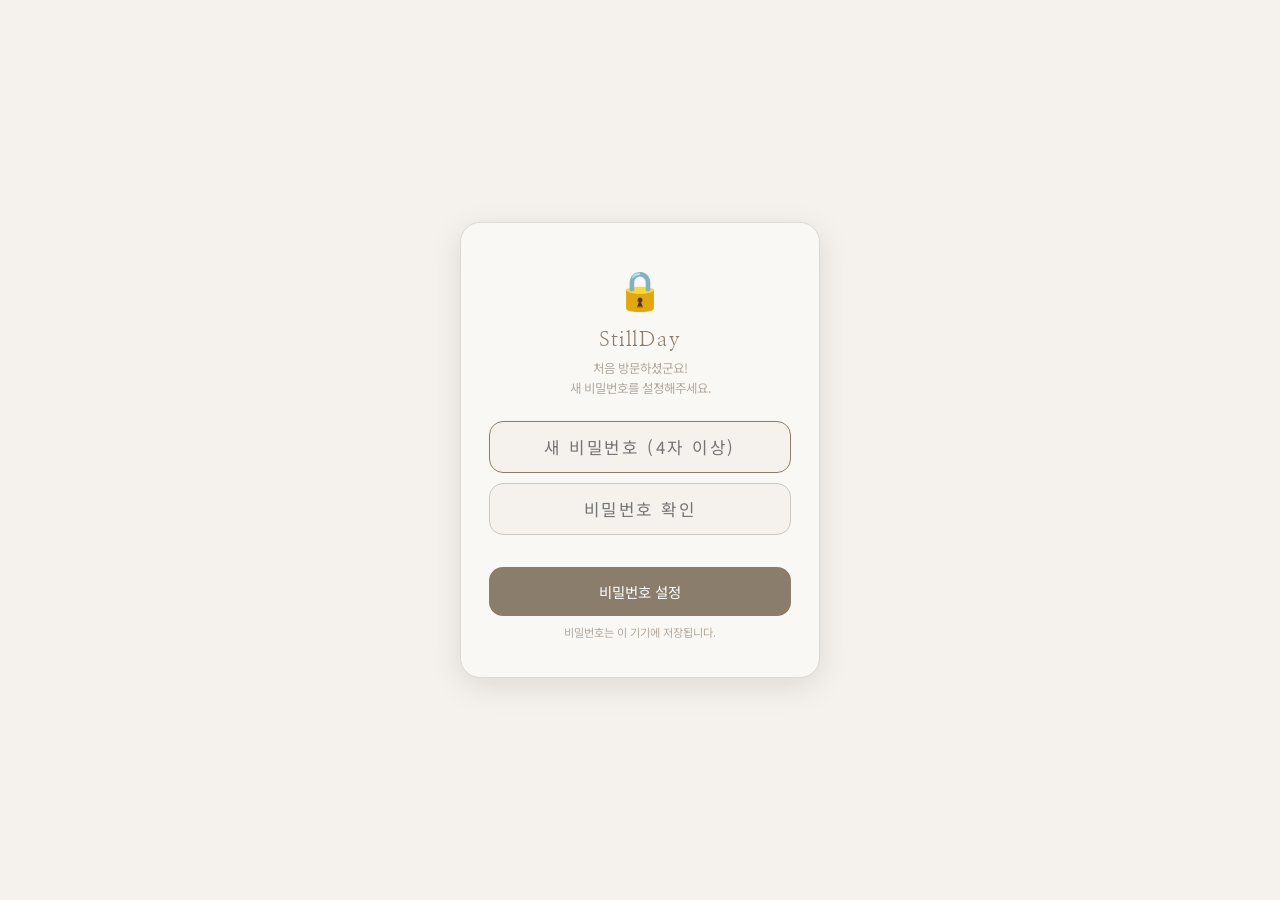
<file: diary-mobile.html>
<!DOCTYPE html>
<html lang="ko">
<head>
<meta charset="UTF-8">
<meta name="viewport" content="width=device-width, initial-scale=1.0, maximum-scale=1.0, user-scalable=no, viewport-fit=cover">
<meta name="mobile-web-app-capable" content="yes">
<meta name="apple-mobile-web-app-capable" content="yes">
<meta name="apple-mobile-web-app-status-bar-style" content="black-translucent">
<meta name="apple-mobile-web-app-title" content="StillDay">
<meta name="theme-color" content="#8b7d6b">
<meta name="msapplication-TileColor" content="#8b7d6b">
<title>StillDay</title>
<link rel="manifest" href="manifest.json">
<link rel="apple-touch-icon" href="icon.svg">
<link rel="icon" type="image/svg+xml" href="icon.svg">
<link href="https://fonts.googleapis.com/css2?family=Nanum+Myeongjo:wght@400;700&family=Noto+Sans+KR:wght@300;400;500&display=swap" rel="stylesheet">
<style>
:root{
  --bg:#f5f2ee;--bg2:#edeae4;
  --sf:#faf8f5;
  --bd:#ddd9d2;--bd2:#ccc8c0;
  --tx:#3a3530;--tx2:#7a736a;--tx3:#b0a89e;
  --ac:#8b7d6b;--ac2:#c4b5a5;
  --sh:rgba(100,90,80,.1);
  --blue:#8ab5c9;--red:#c98a8a;
  --nav-h:64px;
  --header-h:56px;
  --sat:env(safe-area-inset-top,0px);
  --sab:env(safe-area-inset-bottom,0px);
  --sal:env(safe-area-inset-left,0px);
  --sar:env(safe-area-inset-right,0px);
}
*{box-sizing:border-box;margin:0;padding:0;-webkit-tap-highlight-color:transparent;}
html{height:100%;height:-webkit-fill-available;}
body{
  font-family:'Noto Sans KR',sans-serif;background:var(--bg);color:var(--tx);
  display:flex;flex-direction:column;
  height:100%;height:-webkit-fill-available;
  overflow:hidden;
  /* 노치/홈바 영역 대응 */
  padding-top:var(--sat);
}

/* ══ HEADER ══ */
.header{
  height:var(--header-h);
  background:var(--sf);
  border-bottom:1px solid var(--bd);
  display:flex;align-items:center;justify-content:space-between;
  padding:0 18px;
  padding-left:calc(18px + var(--sal));
  padding-right:calc(18px + var(--sar));
  position:fixed;top:var(--sat);left:0;right:0;z-index:200;
  flex-shrink:0;
}
.header-title{font-family:'Nanum Myeongjo',serif;font-size:1.1rem;color:var(--ac);letter-spacing:.05em;}
.header-date{font-size:.75rem;color:var(--tx3);}
.header-save{background:var(--ac);color:#fff;border:none;border-radius:20px;padding:7px 16px;font-size:.76rem;font-family:inherit;cursor:pointer;}

/* ══ MAIN SCROLL AREA ══ */
.main{
  flex:1;
  overflow-y:auto;
  -webkit-overflow-scrolling:touch;
  padding-top:calc(var(--header-h) + var(--sat));
  padding-bottom:calc(var(--nav-h) + var(--sab) + 12px);
  padding-left:var(--sal);
  padding-right:var(--sar);
  overscroll-behavior:contain;
}
.view{display:none;}
.view.on{display:block;}

/* ══ BOTTOM NAV ══ */
.bottom-nav{
  position:fixed;bottom:0;left:0;right:0;
  height:calc(var(--nav-h) + var(--sab));
  background:var(--sf);
  border-top:1px solid var(--bd);
  display:flex;
  z-index:200;
  padding-bottom:var(--sab);
  padding-left:var(--sal);
  padding-right:var(--sar);
}
.bnav-item{
  flex:1;display:flex;flex-direction:column;align-items:center;justify-content:center;
  gap:3px;cursor:pointer;border:none;background:transparent;
  font-family:inherit;color:var(--tx3);font-size:.65rem;
  padding:8px 0;
  transition:color .15s;
  min-height:44px;
}
.bnav-item.on{color:var(--ac);}
.bnav-icon{font-size:1.4rem;line-height:1;}
.bnav-item.on .bnav-icon{transform:scale(1.12);}

/* ══ SHARED COMPONENTS ══ */
.page-header{
  padding:16px 16px 8px;
  display:flex;align-items:center;gap:10px;
}
.page-title{font-family:'Nanum Myeongjo',serif;font-size:1.2rem;color:var(--tx);letter-spacing:.03em;}
.card{background:var(--sf);border:1px solid var(--bd);border-radius:14px;padding:14px 16px;margin:0 12px 10px;}
.ct{font-size:.66rem;font-weight:500;color:var(--tx3);letter-spacing:.1em;text-transform:uppercase;margin-bottom:10px;display:flex;align-items:center;gap:4px;}
.addbtn{
  display:flex;align-items:center;gap:5px;
  background:none;border:1.5px dashed var(--bd2);border-radius:10px;
  padding:8px 14px;font-size:.75rem;color:var(--tx3);
  cursor:pointer;margin-top:8px;font-family:inherit;
  width:100%;justify-content:center;
  min-height:40px;
  transition:all .2s;
}
.addbtn:active{border-color:var(--ac2);color:var(--ac);}
.mnav-btn{
  background:none;border:1px solid var(--bd2);border-radius:10px;
  width:44px;height:44px;cursor:pointer;color:var(--tx2);font-size:1.15rem;
  display:flex;align-items:center;justify-content:center;
  flex-shrink:0;
  transition:all .15s;
  touch-action:manipulation;
}
.mnav-btn:active{background:var(--ac);color:#fff;border-color:var(--ac);}

/* RTE */
.rte{
  min-height:80px;outline:none;font-size:.85rem;
  font-family:inherit;line-height:1.9;color:var(--tx);
  word-break:break-word;cursor:text;white-space:pre-wrap;
}
.rte:empty::before{content:attr(data-ph);color:var(--tx3);pointer-events:none;font-size:.82rem;}

/* Toast */
.toast{
  position:fixed;bottom:calc(var(--nav-h) + var(--sab) + 16px);left:50%;transform:translateX(-50%) translateY(8px);
  background:var(--ac);color:#fff;padding:10px 22px;
  border-radius:20px;font-size:.78rem;opacity:0;
  transition:all .3s;pointer-events:none;z-index:9999;
  white-space:nowrap;
}
.toast.show{opacity:1;transform:translateX(-50%) translateY(0);}

/* ══════════════════════════
   MONTHLY
══════════════════════════ */
.month-nav{display:flex;align-items:center;justify-content:space-between;padding:12px 16px 4px;}
.month-label{font-family:'Nanum Myeongjo',serif;font-size:1.25rem;color:var(--tx);letter-spacing:.04em;}

/* Search */
.srch-row{display:flex;gap:8px;padding:0 16px 10px;}
.srch-inp{
  flex:1;padding:9px 14px;border-radius:22px;
  border:1px solid var(--bd2);background:var(--sf);
  font-size:.82rem;font-family:inherit;color:var(--tx);outline:none;
}
.srch-inp:focus{border-color:var(--ac);}
.srch-btn{
  padding:9px 16px;border-radius:22px;
  border:none;background:var(--ac);color:#fff;
  font-size:.78rem;font-family:inherit;cursor:pointer;
}

/* Calendar grid */
.cal{display:grid;grid-template-columns:repeat(7,1fr);gap:4px;padding:0 10px;}
.cdh{text-align:center;font-size:.68rem;font-weight:500;color:var(--tx3);padding:7px 0;}
.cdh:first-child{color:var(--red);}
.cdh:last-child{color:var(--blue);}
.cc{
  background:var(--sf);border:1px solid var(--bd);border-radius:10px;
  min-height:60px;padding:7px 4px 5px;
  position:relative;cursor:pointer;
  transition:all .15s;
  -webkit-user-select:none;user-select:none;
  /* 터치 영역 확보 */
  touch-action:manipulation;
}
.cc:active:not(.emp){background:var(--bg2);border-color:var(--ac2);transform:scale(.97);}
.cc.tod{border-color:var(--ac);background:#fdf9f5;}
.cc.emp{background:transparent;border-color:transparent;cursor:default;}
.cc.su .cnum{color:var(--red);}
.cc.sa .cnum{color:var(--blue);}
.cnum{font-size:.78rem;font-weight:500;color:var(--tx2);text-align:center;line-height:1;}
.cnum-t{
  background:var(--ac);color:#fff;
  width:22px;height:22px;border-radius:50%;
  display:inline-flex;align-items:center;justify-content:center;
  font-size:.7rem;margin:0 auto;
}
.cc-memo{
  font-size:.6rem;color:var(--tx3);line-height:1.3;
  margin-top:4px;overflow:hidden;
  display:-webkit-box;-webkit-line-clamp:2;-webkit-box-orient:vertical;
  word-break:break-all;
}
.look-badge{
  position:absolute;top:4px;right:4px;
  width:6px;height:6px;border-radius:50%;background:var(--ac2);
}
.has-entry::after{
  content:'';position:absolute;bottom:4px;left:50%;transform:translateX(-50%);
  width:4px;height:4px;border-radius:50%;background:var(--ac);
}

/* Weekly */
.weekly-section{padding:0 12px;margin-top:4px;}
.wsec-t{
  font-size:.72rem;color:var(--tx2);font-weight:500;letter-spacing:.04em;
  display:flex;align-items:center;gap:7px;margin-bottom:8px;padding:0 4px;
}
.wsec-t::after{content:'';flex:1;height:1px;background:var(--bd);}
.wcard{background:var(--sf);border:1px solid var(--bd);border-radius:12px;padding:12px;margin-bottom:8px;}
.wcard-t{font-size:.7rem;color:var(--tx3);margin-bottom:6px;letter-spacing:.04em;}
.stars{display:flex;gap:4px;margin-bottom:8px;}
.star{font-size:1.1rem;cursor:pointer;color:var(--bd2);transition:color .13s;user-select:none;}
.star.on{color:#d4a855;}
.wcard textarea{
  width:100%;background:transparent;border:none;outline:none;
  font-size:.8rem;font-family:inherit;color:var(--tx);
  resize:none;line-height:1.7;min-height:52px;
}

/* ══════════════════════════
   DAILY
══════════════════════════ */
.daily-nav{
  display:flex;align-items:center;gap:10px;
  padding:12px 16px 10px;
}
.ddate{
  flex:1;font-family:'Nanum Myeongjo',serif;font-size:1.05rem;
  color:var(--tx);text-align:center;cursor:pointer;
  padding:6px;border-radius:9px;border:1px solid transparent;
}
.ddate:active{border-color:var(--bd2);background:var(--bg2);}
.dpick{display:none;flex:1;font-family:inherit;font-size:.95rem;color:var(--tx);border:1px solid var(--bd2);border-radius:9px;padding:6px 10px;background:var(--sf);outline:none;}

/* Routine */
.rl{display:flex;flex-direction:column;gap:6px;}
.ri{display:flex;align-items:center;gap:10px;min-height:40px;}
.rchk{
  width:22px;height:22px;border-radius:6px;border:1.5px solid var(--bd2);
  cursor:pointer;flex-shrink:0;display:flex;align-items:center;justify-content:center;
  font-size:.75rem;color:#fff;transition:all .15s;
}
.rchk.on{background:var(--ac);border-color:var(--ac);}
.rinp{flex:1;border:none;background:transparent;outline:none;font-size:.85rem;font-family:inherit;color:var(--tx);min-height:1.4em;word-break:break-word;padding:4px 0;}
.rinp:empty::before{content:attr(data-ph);color:var(--tx3);pointer-events:none;}
.rinp.dn{text-decoration:line-through;color:var(--tx3);}

/* Timeline */
.tlw{display:flex;flex-direction:column;position:relative;}
.tlw::before{content:'';position:absolute;left:38px;top:0;bottom:0;width:1px;background:var(--bd);}
.tlr{display:flex;align-items:flex-start;min-height:36px;}
.tlt{width:38px;font-size:.65rem;color:var(--tx3);padding-top:8px;text-align:right;padding-right:8px;flex-shrink:0;}
.tldot{width:7px;height:7px;border-radius:50%;background:var(--bd2);flex-shrink:0;margin-top:10px;z-index:1;}
.tlinp{flex:1;padding:5px 9px;font-size:.82rem;font-family:inherit;border:none;background:transparent;outline:none;min-height:34px;line-height:1.6;color:var(--tx);word-break:break-word;}
.tlinp:empty::before{content:'...';color:var(--tx3);pointer-events:none;}

/* DoList */
.dol{display:flex;flex-direction:column;gap:6px;}
.doi{display:flex;align-items:center;gap:8px;min-height:38px;}
.dop{width:10px;height:10px;border-radius:50%;flex-shrink:0;cursor:pointer;}
.dop.h{background:var(--red);}.dop.m{background:#d4a855;}.dop.l{background:var(--blue);}
.dochk{
  width:22px;height:22px;border-radius:6px;border:1.5px solid var(--bd2);
  cursor:pointer;flex-shrink:0;display:flex;align-items:center;justify-content:center;
  font-size:.72rem;color:#fff;transition:all .15s;
}
.dochk.on{background:var(--ac);border-color:var(--ac);}
.doinp{flex:1;font-size:.85rem;border:none;background:transparent;outline:none;font-family:inherit;color:var(--tx);min-height:1.4em;word-break:break-word;padding:4px 0;}
.doinp:empty::before{content:attr(data-ph);color:var(--tx3);pointer-events:none;}
.doinp.dn{text-decoration:line-through;color:var(--tx3);}

/* Expense */
.exl{display:flex;flex-direction:column;gap:6px;}
.exi{display:flex;align-items:center;gap:8px;min-height:36px;}
.excat{
  font-size:.72rem;padding:5px 6px;border-radius:8px;
  background:var(--bg2);color:var(--tx2);border:1px solid var(--bd);
  outline:none;font-family:inherit;width:56px;
}
.exmemo{flex:1;font-size:.82rem;border:none;background:transparent;outline:none;font-family:inherit;color:var(--tx);padding:4px 0;min-height:1.3em;}
.exmemo::placeholder{color:var(--tx3);}
.examt{
  font-size:.82rem;border:none;background:transparent;outline:none;
  font-family:inherit;color:var(--tx);text-align:right;width:70px;padding:4px 0;
}
.examt::placeholder{color:var(--tx3);}
.extot{display:flex;justify-content:flex-end;padding-top:8px;border-top:1px solid var(--bd);font-size:.75rem;color:var(--tx2);margin-top:4px;}
.extot span{font-weight:500;color:var(--ac);margin-left:6px;}

/* ══════════════════════════
   DAILY LOOK
══════════════════════════ */
.look-grid{display:grid;grid-template-columns:1fr 1fr;gap:10px;padding:0 12px 12px;}
.look-card{background:var(--sf);border:1px solid var(--bd);border-radius:14px;overflow:hidden;position:relative;}
.look-card-img{width:100%;aspect-ratio:3/4;object-fit:cover;display:block;background:var(--bg2);}
.look-card-img-empty{width:100%;aspect-ratio:3/4;background:var(--bg2);display:flex;flex-direction:column;align-items:center;justify-content:center;color:var(--tx3);font-size:.7rem;gap:5px;}
.look-card-body{padding:8px 10px;}
.look-card-date{font-size:.68rem;color:var(--ac);font-weight:500;margin-bottom:2px;}
.look-temp{display:flex;gap:6px;margin-bottom:4px;}
.look-temp-low{font-size:.7rem;color:var(--blue);font-weight:500;}
.look-temp-high{font-size:.7rem;color:var(--red);font-weight:500;}
.look-card-memo{font-size:.7rem;color:var(--tx2);line-height:1.45;display:-webkit-box;-webkit-line-clamp:2;-webkit-box-orient:vertical;overflow:hidden;}
.look-card-del{
  position:absolute;top:6px;right:6px;
  width:26px;height:26px;border-radius:50%;
  background:rgba(255,255,255,.9);border:none;cursor:pointer;
  font-size:.8rem;color:var(--tx2);
  display:flex;align-items:center;justify-content:center;
}
.look-add-fab{
  position:fixed;bottom:calc(var(--nav-h) + var(--sab) + 16px);right:calc(18px + var(--sar));
  width:56px;height:56px;border-radius:50%;
  background:var(--ac);color:#fff;border:none;
  font-size:1.5rem;cursor:pointer;
  box-shadow:0 4px 16px rgba(139,125,107,.4);
  display:none;align-items:center;justify-content:center;
  z-index:150;
  transition:transform .15s;
  touch-action:manipulation;
}
.look-add-fab:active{transform:scale(.92);}

/* ══════════════════════════
   SCRIPT
══════════════════════════ */
.sc-folder-bar{
  display:flex;gap:8px;padding:0 12px 10px;
  overflow-x:auto;-webkit-overflow-scrolling:touch;
  scrollbar-width:none;
}
.sc-folder-bar::-webkit-scrollbar{display:none;}
.sc-fchip{
  flex-shrink:0;padding:8px 16px;border-radius:20px;
  border:1px solid var(--bd2);background:transparent;
  color:var(--tx2);font-size:.78rem;font-family:inherit;cursor:pointer;
  white-space:nowrap;
  transition:all .15s;
}
.sc-fchip.on{background:var(--ac);color:#fff;border-color:var(--ac);}
.sc-fchip-add{
  flex-shrink:0;padding:8px 14px;border-radius:20px;
  border:1.5px dashed var(--bd2);background:transparent;
  color:var(--tx3);font-size:.78rem;font-family:inherit;cursor:pointer;
}
.sc-add-folder-row{display:flex;gap:8px;padding:0 12px 10px;}
.sc-add-folder-inp{
  flex:1;padding:9px 14px;border:1px solid var(--bd2);border-radius:22px;
  background:var(--sf);font-size:.8rem;font-family:inherit;color:var(--tx);outline:none;
}
.sc-add-folder-inp:focus{border-color:var(--ac);}
.sc-add-folder-btn{
  padding:9px 16px;border-radius:22px;background:var(--ac);color:#fff;
  border:none;font-size:.78rem;font-family:inherit;cursor:pointer;
}
.sc-entry-list{padding:0 12px;}
.sc-entry{background:var(--sf);border:1px solid var(--bd);border-radius:14px;margin-bottom:10px;overflow:hidden;}
.sc-entry-head{display:flex;align-items:center;gap:8px;padding:12px 14px;cursor:pointer;}
.sc-entry-head.collapsed{border-bottom:none;}
.sc-source-badge{font-size:.65rem;padding:3px 10px;border-radius:10px;background:var(--bg2);color:var(--tx2);flex-shrink:0;border:1px solid var(--bd);}
.sc-entry-date{font-size:.66rem;color:var(--tx3);}
.sc-entry-title-inp{flex:1;border:none;background:transparent;outline:none;font-size:.85rem;font-family:'Nanum Myeongjo',serif;color:var(--tx);font-weight:700;min-width:0;}
.sc-entry-title-inp::placeholder{color:var(--tx3);}
.sc-collapse-btn{background:none;border:none;cursor:pointer;color:var(--tx3);font-size:.8rem;padding:0 4px;transition:transform .2s;flex-shrink:0;}
.sc-collapse-btn.open{transform:rotate(180deg);}
.sc-entry-del{background:none;border:none;cursor:pointer;color:var(--tx3);font-size:.85rem;padding:0 4px;flex-shrink:0;}
.sc-entry-body{padding:14px;border-top:1px solid var(--bd);}
.sc-entry-body.hidden{display:none;}
.sc-quote-label{font-size:.65rem;color:var(--tx3);letter-spacing:.06em;margin-bottom:6px;display:flex;align-items:center;justify-content:space-between;}
.sc-import-btn{padding:4px 12px;border-radius:8px;border:1px solid var(--bd2);background:transparent;color:var(--tx2);font-size:.68rem;font-family:inherit;cursor:pointer;}
.sc-quote{width:100%;min-height:80px;padding:10px 12px;background:var(--bg2);border:1px solid var(--bd);border-left:3px solid var(--ac2);border-radius:0 9px 9px 0;font-size:.82rem;font-family:inherit;color:var(--tx2);line-height:1.75;resize:none;outline:none;font-style:italic;}
.sc-quote::placeholder{color:var(--tx3);}
.sc-memo-label{font-size:.65rem;color:var(--tx3);letter-spacing:.06em;margin:10px 0 6px;}
.sc-memo{min-height:60px;outline:none;font-size:.83rem;font-family:inherit;line-height:1.8;color:var(--tx);word-break:break-word;cursor:text;white-space:pre-wrap;}
.sc-memo:empty::before{content:attr(data-ph);color:var(--tx3);pointer-events:none;}
.sc-empty{color:var(--tx3);font-size:.82rem;text-align:center;padding:36px 0;line-height:2;}
.sc-add-entry-btn{
  display:block;width:calc(100% - 24px);margin:0 12px 10px;
  padding:12px;border-radius:12px;
  background:var(--ac);color:#fff;border:none;
  font-size:.82rem;font-family:inherit;cursor:pointer;
}

/* ══════════════════════════
   MODALS
══════════════════════════ */
.modal-bg{
  position:fixed;inset:0;background:rgba(58,53,48,.45);
  z-index:600;display:none;align-items:flex-end;justify-content:center;
}
.modal-bg.show{display:flex;}
.modal{
  background:var(--sf);border-radius:20px 20px 0 0;
  padding:20px 20px 32px;width:100%;
  max-height:90vh;overflow-y:auto;
  -webkit-overflow-scrolling:touch;
  box-shadow:0 -4px 24px rgba(0,0,0,.15);
}
.modal-handle{width:40px;height:4px;background:var(--bd2);border-radius:2px;margin:0 auto 16px;}
.modal-title{font-family:'Nanum Myeongjo',serif;font-size:1.05rem;color:var(--ac);margin-bottom:14px;}
.modal-row{margin-bottom:12px;}
.modal-lbl{font-size:.72rem;color:var(--tx3);margin-bottom:5px;letter-spacing:.04em;}
.modal-inp{width:100%;padding:10px 14px;border:1px solid var(--bd2);border-radius:11px;background:var(--bg);font-size:.85rem;font-family:inherit;color:var(--tx);outline:none;}
.modal-inp:focus{border-color:var(--ac);}
.modal-row-2{display:grid;grid-template-columns:1fr 1fr;gap:10px;margin-bottom:12px;}
.modal-upload{
  width:100%;padding:12px;border:1.5px dashed var(--bd2);border-radius:11px;
  background:transparent;cursor:pointer;text-align:center;
  color:var(--tx3);font-size:.8rem;
  display:flex;align-items:center;justify-content:center;gap:6px;
}
.modal-preview{width:100%;max-height:200px;object-fit:contain;border-radius:11px;margin-top:8px;display:none;}
.modal-btns{display:flex;gap:8px;margin-top:16px;}
.modal-cancel{flex:1;padding:12px;border-radius:12px;border:1px solid var(--bd2);background:transparent;color:var(--tx2);font-size:.82rem;font-family:inherit;cursor:pointer;}
.modal-save{flex:2;padding:12px;border-radius:12px;background:var(--ac);color:#fff;border:none;font-size:.82rem;font-family:inherit;cursor:pointer;}

/* weather */
.weather-fetch-btn{
  width:100%;padding:10px;border-radius:10px;
  border:1px solid var(--ac2);background:var(--bg2);color:var(--ac);
  font-size:.78rem;font-family:inherit;cursor:pointer;margin-top:6px;
}
.weather-fetch-btn:disabled{opacity:.5;}
.weather-status{font-size:.74rem;border-radius:9px;padding:0;max-height:0;overflow:hidden;transition:max-height .3s,padding .3s;color:var(--tx2);}
.weather-status.show{max-height:60px;padding:8px 12px;background:var(--bg2);border:1px solid var(--bd);margin-top:8px;border-radius:9px;}
.weather-status.err{color:#c94040;background:#fdf0f0;border-color:#f5c6c6;}
.weather-status.ok{color:#2d8a5e;background:#f0faf5;border-color:#b2dfc9;}

/* Search modal */
.srch-modal-bg{position:fixed;inset:0;background:rgba(58,53,48,.35);z-index:500;display:none;align-items:flex-end;}
.srch-modal-bg.show{display:flex;}
.srch-modal{background:var(--sf);border-radius:20px 20px 0 0;width:100%;max-height:85vh;overflow-y:auto;padding:20px 16px 32px;}
.srch-modal-title{font-family:'Nanum Myeongjo',serif;font-size:1rem;color:var(--ac);margin-bottom:12px;display:flex;justify-content:space-between;align-items:center;}
.srch-close{background:none;border:none;font-size:1.2rem;cursor:pointer;color:var(--tx3);padding:4px;}
.srch-result-item{border:1px solid var(--bd);border-radius:11px;padding:12px;margin-bottom:8px;cursor:pointer;}
.srch-result-item:active{border-color:var(--ac2);background:var(--bg2);}
.srch-result-date{font-size:.72rem;color:var(--ac);margin-bottom:3px;font-weight:500;}
.srch-result-type{font-size:.64rem;color:var(--tx3);background:var(--bg2);border-radius:8px;padding:2px 8px;display:inline-block;margin-bottom:4px;}
.srch-result-preview{font-size:.78rem;color:var(--tx2);line-height:1.5;}
.srch-result-preview em{color:var(--ac);font-style:normal;font-weight:500;}
.srch-no-result{text-align:center;color:var(--tx3);font-size:.84rem;padding:28px 0;}

/* Import modal */
.import-modal-bg{position:fixed;inset:0;background:rgba(58,53,48,.4);z-index:700;display:none;align-items:flex-end;}
.import-modal-bg.show{display:flex;}
.import-modal{background:var(--sf);border-radius:20px 20px 0 0;padding:20px 16px 32px;width:100%;max-height:85vh;overflow-y:auto;}
.import-modal-title{font-family:'Nanum Myeongjo',serif;font-size:1rem;color:var(--ac);margin-bottom:12px;}
.import-tabs{display:flex;gap:6px;margin-bottom:12px;}
.import-tab{flex:1;padding:9px;border-radius:14px;border:1px solid var(--bd2);background:transparent;color:var(--tx2);font-size:.78rem;font-family:inherit;cursor:pointer;}
.import-tab.on{background:var(--ac);color:#fff;border-color:var(--ac);}
.import-url-inp{width:100%;padding:10px 14px;border:1px solid var(--bd2);border-radius:11px;background:var(--bg);font-size:.82rem;font-family:inherit;color:var(--tx);outline:none;margin-bottom:8px;}
.import-text-area{width:100%;min-height:120px;padding:10px 12px;border:1px solid var(--bd2);border-radius:11px;background:var(--bg);font-size:.82rem;font-family:inherit;color:var(--tx);outline:none;resize:none;line-height:1.7;}
.import-hint{font-size:.7rem;color:var(--tx3);margin-bottom:10px;line-height:1.55;}
.import-btns{display:flex;gap:8px;margin-top:12px;}
.import-cancel{flex:1;padding:12px;border-radius:12px;border:1px solid var(--bd2);background:transparent;color:var(--tx2);font-size:.8rem;font-family:inherit;cursor:pointer;}
.import-confirm{flex:2;padding:12px;border-radius:12px;background:var(--ac);color:#fff;border:none;font-size:.8rem;font-family:inherit;cursor:pointer;}

/* Add folder modal */
.folder-modal-bg{position:fixed;inset:0;background:rgba(58,53,48,.4);z-index:650;display:none;align-items:flex-end;}
.folder-modal-bg.show{display:flex;}
.folder-modal{background:var(--sf);border-radius:20px 20px 0 0;padding:20px 16px 32px;width:100%;}
.folder-modal-title{font-family:'Nanum Myeongjo',serif;font-size:1rem;color:var(--ac);margin-bottom:14px;}
.folder-inp{width:100%;padding:12px 16px;border:1px solid var(--bd2);border-radius:12px;background:var(--bg);font-size:.9rem;font-family:inherit;color:var(--tx);outline:none;margin-bottom:10px;}
.folder-inp:focus{border-color:var(--ac);}
.folder-btns{display:flex;gap:8px;}
.folder-cancel{flex:1;padding:12px;border-radius:12px;border:1px solid var(--bd2);background:transparent;color:var(--tx2);font-size:.82rem;font-family:inherit;cursor:pointer;}
.folder-ok{flex:2;padding:12px;border-radius:12px;background:var(--ac);color:#fff;border:none;font-size:.82rem;font-family:inherit;cursor:pointer;}

select{font-family:inherit;}

/* ══ LOCK SCREEN ══ */
#lockScreen{position:fixed;inset:0;background:var(--bg);z-index:9999;display:flex;align-items:center;justify-content:center;padding:20px;}
.lock-box{background:var(--sf);border:1px solid var(--bd);border-radius:20px;padding:36px 28px;width:100%;max-width:360px;text-align:center;box-shadow:0 8px 32px rgba(0,0,0,.1);}
.lock-icon{font-size:2.4rem;margin-bottom:12px;}
.lock-title{font-family:'Nanum Myeongjo',serif;font-size:1.3rem;color:var(--ac);margin-bottom:6px;letter-spacing:.04em;}
.lock-sub{font-size:.78rem;color:var(--tx3);margin-bottom:22px;line-height:1.6;white-space:pre-line;}
.lock-inp{width:100%;padding:13px 16px;border:1px solid var(--bd2);border-radius:14px;background:var(--bg);font-size:1.05rem;font-family:inherit;color:var(--tx);outline:none;text-align:center;letter-spacing:.15em;margin-bottom:10px;transition:border-color .2s;}
.lock-inp:focus{border-color:var(--ac);}
.lock-btn{width:100%;padding:14px;border-radius:14px;background:var(--ac);color:#fff;border:none;font-size:.9rem;font-family:inherit;cursor:pointer;margin-bottom:8px;}
.lock-err{font-size:.76rem;color:var(--red);min-height:1.3em;margin-bottom:6px;}
.lock-hint{font-size:.7rem;color:var(--tx3);line-height:1.5;}

/* ══ MONTHLY SCHEDULE ══ */
.sched-wrap{margin-top:16px;padding:0 12px 8px;}
.sched-list{display:flex;flex-direction:column;gap:6px;margin-bottom:8px;}
.sched-item{display:flex;align-items:center;gap:8px;background:var(--sf);border:1px solid var(--bd);border-radius:12px;padding:10px 12px;}
.sched-date-sel{border:1px solid var(--bd2);border-radius:9px;background:var(--bg2);font-size:.76rem;font-family:inherit;color:var(--tx);padding:5px 7px;outline:none;flex-shrink:0;}
.sched-time-inp{border:1px solid var(--bd2);border-radius:9px;background:transparent;font-size:.76rem;font-family:inherit;color:var(--tx);padding:5px 6px;outline:none;width:92px;flex-shrink:0;text-align:center;}
.sched-time-inp::placeholder{color:var(--tx3);}
.sched-text-inp{flex:1;border:none;background:transparent;outline:none;font-size:.82rem;font-family:inherit;color:var(--tx);}
.sched-text-inp::placeholder{color:var(--tx3);}
.sched-del{background:none;border:none;cursor:pointer;color:var(--tx3);font-size:.9rem;padding:0 4px;flex-shrink:0;}
</style>
</head>
<body>

<!-- LOCK SCREEN -->
<div id="lockScreen">
  <div class="lock-box">
    <div class="lock-icon">🔒</div>
    <div class="lock-title">StillDay</div>
    <div class="lock-sub" id="lockSub">비밀번호를 입력하세요</div>
    <input class="lock-inp" type="password" id="lockInp" placeholder="비밀번호" onkeydown="if(event.key==='Enter')lockSubmit()">
    <input class="lock-inp" type="password" id="lockInp2" placeholder="비밀번호 확인" style="display:none" onkeydown="if(event.key==='Enter')lockSubmit()">
    <div class="lock-err" id="lockErr"></div>
    <button class="lock-btn" id="lockBtn" onclick="lockSubmit()">입력</button>
    <div class="lock-hint" id="lockHint"></div>
  </div>
</div>

<!-- HEADER -->
<header class="header">
  <div class="header-title">✦ StillDay</div>
  <div class="header-date" id="headerDate"></div>
  <div style="display:flex;gap:6px;">
    <button class="header-save" style="background:transparent;border:1px solid var(--bd2);color:var(--tx2);padding:6px 10px;" onclick="lockApp()" title="잠금">🔒</button>
    <button class="header-save" onclick="saveAll()">저장</button>
  </div>
</header>

<!-- MAIN -->
<div class="main" id="mainEl">

<!-- ══ MONTHLY ══ -->
<div id="v-monthly" class="view on">
  <div class="month-nav">
    <button class="mnav-btn" onclick="chMonth(-1)">&#8249;</button>
    <div class="month-label" id="mtitle"></div>
    <button class="mnav-btn" onclick="chMonth(1)">&#8250;</button>
  </div>
  <div class="srch-row">
    <input class="srch-inp" id="srchInp" placeholder="검색 (날씨 숫자 또는 단어)" onkeydown="if(event.key==='Enter')doSearch()">
    <button class="srch-btn" onclick="doSearch()">검색</button>
  </div>
  <div class="cal" id="calEl"></div>
  <div class="weekly-section">
    <div class="wsec-t">주간 평가</div>
    <div id="wgridEl"></div>
  </div>
  <div class="sched-wrap">
    <div class="wsec-t" style="margin-top:16px;">월간 일정</div>
    <div class="sched-list" id="schedEl"></div>
    <button class="addbtn" onclick="addSched()">+ 일정 추가</button>
  </div>
</div>

<!-- ══ DAILY ══ -->
<div id="v-daily" class="view">
  <div class="daily-nav">
    <button class="mnav-btn" onclick="chDay(-1)">&#8249;</button>
    <div class="ddate" id="ddisplay" onclick="openDP()"></div>
    <input type="date" class="dpick" id="dpick" onchange="onDP()">
    <button class="mnav-btn" onclick="chDay(1)">&#8250;</button>
  </div>

  <div class="card">
    <div class="ct">☀️ Routine</div>
    <div class="rl" id="rList"></div>
    <button class="addbtn" onclick="addR()">+ 루틴 추가</button>
  </div>

  <div class="card">
    <div class="ct">🕐 Time Line</div>
    <div class="tlw" id="tlEl"></div>
  </div>

  <div class="card">
    <div class="ct">✅ Do It List</div>
    <div class="dol" id="dolEl"></div>
    <button class="addbtn" onclick="addDo()">+ 할 일 추가</button>
  </div>

  <div class="card">
    <div class="ct">💡 Idea</div>
    <div class="rte" id="rteIdea" contenteditable="true" data-ph="오늘 떠오른 아이디어를 자유롭게 ✦"></div>
  </div>

  <div class="card">
    <div class="ct">🌸 감사일기</div>
    <div class="rte" id="rteGrat" contenteditable="true" data-ph="오늘 감사한 일 세 가지&#10;1. &#10;2. &#10;3. "></div>
  </div>

  <div class="card">
    <div class="ct">👶 육아일기</div>
    <div class="rte" id="rteBaby" contenteditable="true" data-ph="오늘 아이와의 소중한 순간 🍀"></div>
  </div>

  <div class="card">
    <div class="ct">💰 지출메모</div>
    <div class="exl" id="exlEl"></div>
    <button class="addbtn" onclick="addEx()">+ 지출 추가</button>
    <div class="extot">합계 <span id="extot">₩0</span></div>
  </div>
</div>

<!-- ══ DAILY LOOK ══ -->
<div id="v-look" class="view">
  <div class="page-header">
    <div class="page-title">Daily Look</div>
  </div>
  <div class="look-grid" id="lookGrid"></div>
</div>

<!-- ══ SCRIPT ══ -->
<div id="v-script" class="view">
  <div class="page-header" style="padding-bottom:10px;">
    <div class="page-title">Script</div>
  </div>
  <div class="sc-folder-bar" id="scFolderBar"></div>
  <button class="sc-add-entry-btn" id="scAddEntryBtn" onclick="addScEntry()" style="display:none">+ 새 스크립트 추가</button>
  <div class="sc-entry-list" id="scEntryList">
    <div class="sc-empty">위에서 폴더를 선택하거나<br>+ 버튼으로 새 폴더를 만들어보세요 ✦</div>
  </div>
</div>

</div><!-- /main -->

<!-- LOOK FAB -->
<button class="look-add-fab" id="lookFab" onclick="openLookModal()">+</button>

<!-- BOTTOM NAV -->
<nav class="bottom-nav">
  <button class="bnav-item on" id="tab-monthly" onclick="goView('monthly')">
    <span class="bnav-icon">📅</span>
    <span>Monthly</span>
  </button>
  <button class="bnav-item" id="tab-daily" onclick="goView('daily')">
    <span class="bnav-icon">📝</span>
    <span>Daily</span>
  </button>
  <button class="bnav-item" id="tab-look" onclick="goView('look')">
    <span class="bnav-icon">👗</span>
    <span>Look</span>
  </button>
  <button class="bnav-item" id="tab-script" onclick="goView('script')">
    <span class="bnav-icon">📚</span>
    <span>Script</span>
  </button>
</nav>

<!-- SEARCH MODAL -->
<div class="srch-modal-bg" id="srchBg" onclick="if(event.target===this)closeSrch()">
  <div class="srch-modal">
    <div class="srch-modal-title">
      <span id="srchModalTitle">검색 결과</span>
      <button class="srch-close" onclick="closeSrch()">✕</button>
    </div>
    <div id="srchResults"></div>
  </div>
</div>

<!-- ADD LOOK MODAL -->
<div class="modal-bg" id="lookModalBg" onclick="if(event.target===this)closeLookModal()">
  <div class="modal">
    <div class="modal-handle"></div>
    <div class="modal-title">Today's Look</div>
    <div class="modal-row">
      <div class="modal-lbl">날짜</div>
      <input class="modal-inp" type="date" id="lookDate" onchange="onLookDateChange()">
    </div>
    <div class="modal-row">
      <button class="weather-fetch-btn" id="weatherFetchBtn" onclick="fetchWeather()">🌤 날씨 자동으로 불러오기</button>
      <div class="weather-status" id="weatherStatus"></div>
    </div>
    <div class="modal-row-2">
      <div>
        <div class="modal-lbl">최저기온 (°C)</div>
        <input class="modal-inp" type="number" id="lookLow" placeholder="예) 14">
      </div>
      <div>
        <div class="modal-lbl">최고기온 (°C)</div>
        <input class="modal-inp" type="number" id="lookHigh" placeholder="예) 24">
      </div>
    </div>
    <div class="modal-row">
      <div class="modal-lbl">사진 업로드</div>
      <label class="modal-upload" for="lookFile">📷 사진 선택</label>
      <input type="file" id="lookFile" accept="image/*" style="display:none" onchange="onLookFile(event)">
      <img class="modal-preview" id="lookPreview" alt="">
    </div>
    <div class="modal-row">
      <div class="modal-lbl">메모</div>
      <textarea class="modal-inp" id="lookMemo" rows="3" placeholder="오늘 코디 메모 🍂"></textarea>
    </div>
    <div class="modal-btns">
      <button class="modal-cancel" onclick="closeLookModal()">취소</button>
      <button class="modal-save" onclick="saveLook()">저장</button>
    </div>
  </div>
</div>

<!-- IMPORT MODAL -->
<div class="import-modal-bg" id="importModalBg" onclick="if(event.target===this)closeImportModal()">
  <div class="import-modal">
    <div class="modal-handle"></div>
    <div class="import-modal-title">문구 가져오기</div>
    <div class="import-tabs">
      <button class="import-tab on" id="itab-paste" onclick="switchImportTab('paste')">붙여넣기</button>
      <button class="import-tab" id="itab-url" onclick="switchImportTab('url')">URL</button>
    </div>
    <div id="import-paste-panel">
      <div class="import-hint">신문, 책, 블로그에서 복사한 글을 붙여넣으세요.</div>
      <textarea class="import-text-area" id="importPasteText" placeholder="여기에 텍스트를 붙여넣으세요…"></textarea>
    </div>
    <div id="import-url-panel" style="display:none">
      <div class="import-hint">URL을 입력하면 해당 페이지의 텍스트를 가져옵니다.</div>
      <input class="import-url-inp" id="importUrlInp" placeholder="https://…" type="url">
      <button onclick="fetchUrl()" style="width:100%;padding:10px;border-radius:10px;border:1px solid var(--bd2);background:var(--bg2);font-family:inherit;font-size:.8rem;cursor:pointer;color:var(--tx2);margin-bottom:8px;">🔗 불러오기</button>
      <textarea class="import-text-area" id="importUrlResult" placeholder="불러온 텍스트…" readonly></textarea>
    </div>
    <div class="import-btns">
      <button class="import-cancel" onclick="closeImportModal()">취소</button>
      <button class="import-confirm" onclick="confirmImport()">인용문으로 추가</button>
    </div>
  </div>
</div>

<!-- FOLDER MODAL -->
<div class="folder-modal-bg" id="folderModalBg" onclick="if(event.target===this)closeFolderModal()">
  <div class="folder-modal">
    <div class="modal-handle"></div>
    <div class="folder-modal-title">새 폴더 추가</div>
    <input class="folder-inp" id="folderNameInp" placeholder="폴더 이름…" onkeydown="if(event.key==='Enter')confirmAddFolder()">
    <div class="folder-btns">
      <button class="folder-cancel" onclick="closeFolderModal()">취소</button>
      <button class="folder-ok" onclick="confirmAddFolder()">추가</button>
    </div>
  </div>
</div>

<!-- CAL MEMO MODAL -->
<div class="folder-modal-bg" id="calMemoModalBg" onclick="if(event.target===this)closeCalMemo()">
  <div class="folder-modal">
    <div class="modal-handle"></div>
    <div class="folder-modal-title" id="calMemoTitle"></div>
    <textarea class="folder-inp" id="calMemoInp" rows="3" placeholder="일정을 입력하세요…" style="resize:none;height:80px;" onkeydown="if(event.key==='Enter'&&!event.shiftKey){event.preventDefault();saveCalMemo();}"></textarea>
    <div style="display:flex;gap:8px;margin:10px 0 4px;align-items:center;">
      <span style="font-size:.72rem;color:var(--tx3);">색상</span>
      <div id="calColorSwatches" style="display:flex;gap:6px;flex-wrap:wrap;"></div>
    </div>
    <div class="folder-btns">
      <button class="folder-cancel" onclick="closeCalMemo()">취소</button>
      <button class="folder-ok" onclick="saveCalMemo()">저장</button>
    </div>
  </div>
</div>

<div class="toast" id="toastEl">저장됨 ✓</div>

<script>
// ════════════════════════════════════════════════
//  DATA STORE + LOCALSTORAGE
// ════════════════════════════════════════════════
const STORAGE_KEY = 'diary2026_mobile';
let DB = loadDB();

function loadDB(){
  try{
    const raw = localStorage.getItem(STORAGE_KEY);
    if(raw){
      const d = JSON.parse(raw);
      if(!d.looks) d.looks = [];
      if(!d.scFolders) d.scFolders = [{id:'f1',name:'경제신문 공부',icon:'📰'},{id:'f2',name:'책',icon:'📚'},{id:'f3',name:'영감',icon:'✨'}];
      if(!d.scEntries) d.scEntries = [];
      return d;
    }
  }catch(e){}
  return {
    looks:[],
    scFolders:[
      {id:'f1',name:'경제신문 공부',icon:'📰'},
      {id:'f2',name:'책',icon:'📚'},
      {id:'f3',name:'영감',icon:'✨'},
    ],
    scEntries:[]
  };
}

function saveAll(){
  try{
    localStorage.setItem(STORAGE_KEY, JSON.stringify(DB));
    toast('저장됨 ✓');
  }catch(e){
    toast('저장 실패 — 저장공간 부족');
  }
}

// Auto-save every 30s
setInterval(saveAll, 30000);

let CY, CM, CD;
let toastT;

const MO  = ['1월','2월','3월','4월','5월','6월','7월','8월','9월','10월','11월','12월'];
const DW  = ['일','월','화','수','목','금','토'];

// ════════════════════════════════════════════════
//  UTILS
// ════════════════════════════════════════════════
function toast(msg){
  const t=document.getElementById('toastEl');
  t.textContent=msg||'저장됨 ✓';
  t.classList.add('show');
  clearTimeout(toastT);
  toastT=setTimeout(()=>t.classList.remove('show'),1600);
}
function fmtDate(y,m,d){return `${y}-${String(m+1).padStart(2,'0')}-${String(d).padStart(2,'0')}`;}
function parseDateStr(s){const[y,m,d]=s.split('-').map(Number);return{y,m:m-1,d};}

function updateHeaderDate(){
  const now = new Date();
  document.getElementById('headerDate').textContent =
    `${now.getFullYear()}년 ${MO[now.getMonth()]} ${now.getDate()}일 (${DW[now.getDay()]})`;
}

// ════════════════════════════════════════════════
//  VIEW SWITCH
// ════════════════════════════════════════════════
function goView(v){
  saveAll();
  document.querySelectorAll('.view').forEach(e=>e.classList.remove('on'));
  document.querySelectorAll('.bnav-item').forEach(e=>e.classList.remove('on'));
  document.getElementById('v-'+v).classList.add('on');
  document.getElementById('tab-'+v).classList.add('on');
  document.getElementById('mainEl').scrollTop=0;
  // FAB only on look view
  document.getElementById('lookFab').style.display = v==='look'?'flex':'none';
  if(v==='monthly'){renderCal();renderSched();}
  if(v==='daily')   renderDaily();
  if(v==='look')    renderLooks();
  if(v==='script')  renderScript();
}

// ════════════════════════════════════════════════
//  RTE SETUP
// ════════════════════════════════════════════════
function setupRte(id,key){
  const el=document.getElementById(id);
  if(!el)return;
  el.dataset.skey=key;
  el.innerHTML=DB[key]||'';
  el.oninput=()=>{DB[key]=el.innerHTML;};
}

// ════════════════════════════════════════════════
//  MONTHLY
// ════════════════════════════════════════════════
function chMonth(d){CM+=d;if(CM<0){CM=11;CY--;}if(CM>11){CM=0;CY++;}renderCal();renderSched();}

function renderCal(){
  document.getElementById('mtitle').textContent=CY+'년 '+MO[CM];
  const g=document.getElementById('calEl');g.innerHTML='';
  DW.forEach(d=>{const h=document.createElement('div');h.className='cdh';h.textContent=d;g.appendChild(h);});
  const first=new Date(CY,CM,1).getDay();
  const days=new Date(CY,CM+1,0).getDate();
  const td=new Date();
  for(let i=0;i<first;i++){const e=document.createElement('div');e.className='cc emp';g.appendChild(e);}
  for(let d=1;d<=days;d++){
    const dow=(first+d-1)%7;
    const isT=(d===td.getDate()&&CM===td.getMonth()&&CY===td.getFullYear());
    const cell=document.createElement('div');
    cell.className='cc'+(dow===0?' su':'')+(dow===6?' sa':'')+(isT?' tod':'');
    // date number
    const nd=document.createElement('div');nd.className='cnum';
    if(isT){const sp=document.createElement('span');sp.className='cnum-t';sp.textContent=d;nd.appendChild(sp);}
    else nd.textContent=d;
    cell.appendChild(nd);
    // mini memo preview
    const k=`cal_${CY}_${CM}_${d}`;
    if(DB[k]){
      const saved=DB[k];
      const text=typeof saved==='string'?saved:saved.text;
      const color=typeof saved==='object'&&saved.color?saved.color:null;
      const memo=document.createElement('div');memo.className='cc-memo';memo.textContent=text;
      if(color)memo.style.color=color;
      cell.appendChild(memo);
    }
    // look badge
    const dateStr=fmtDate(CY,CM,d);
    if(DB.looks.some(l=>l.date===dateStr)){
      const badge=document.createElement('div');badge.className='look-badge';
      cell.appendChild(badge);
    }
    // has daily entry indicator
    const dailyKeys=['idea','grat','baby','rt','tl','do','ex'];
    const hasDailyEntry = dailyKeys.some(type=>{
      const key=`${type}_${CY}_${CM}_${d}`;
      const v=DB[key];
      if(!v) return false;
      if(typeof v==='string') return v.trim().length>0;
      if(Array.isArray(v)) return v.length>0;
      return Object.keys(v).some(h=>DB[key][h]);
    });
    if(hasDailyEntry) cell.classList.add('has-entry');

    // TAP → open cal memo modal
    cell.addEventListener('click',()=>{
      openCalMemo(d);
    });
    g.appendChild(cell);
  }
  renderWeekly();
}

function renderWeekly(){
  const g=document.getElementById('wgridEl');g.innerHTML='';
  const days=new Date(CY,CM+1,0).getDate();
  let w=1,ws=1;
  while(ws<=days){
    const we=Math.min(ws+6,days);
    const card=document.createElement('div');card.className='wcard';
    const t=document.createElement('div');t.className='wcard-t';
    t.textContent=`${w}주차 (${ws}~${we}일)`;card.appendChild(t);
    const sk=`star_${CY}_${CM}_w${w}`;let sv=DB[sk]||0;
    const sd=document.createElement('div');sd.className='stars';
    for(let s=1;s<=5;s++){
      const st=document.createElement('span');st.className='star'+(s<=sv?' on':'');st.textContent='★';
      st.addEventListener('click',()=>{DB[sk]=s;renderWeekly();saveAll();});
      sd.appendChild(st);
    }
    card.appendChild(sd);
    const ta=document.createElement('textarea');
    const tk=`wk_${CY}_${CM}_w${w}`;
    ta.value=DB[tk]||'';ta.placeholder='이번 주를 돌아보며...';
    ta.addEventListener('input',()=>{DB[tk]=ta.value;});
    card.appendChild(ta);
    g.appendChild(card);w++;ws+=7;
  }
}

// ════════════════════════════════════════════════
//  SEARCH
// ════════════════════════════════════════════════
function doSearch(){
  const q=(document.getElementById('srchInp').value||'').trim();
  if(!q)return;
  const results=[];
  const tempQ=parseFloat(q);
  const isTempSearch=!isNaN(tempQ)&&/^-?\d+(\.\d+)?$/.test(q);

  if(isTempSearch){
    DB.looks.forEach(l=>{
      const low=parseFloat(l.low),high=parseFloat(l.high);
      if(!isNaN(low)&&!isNaN(high)&&tempQ>=low&&tempQ<=high){
        results.push({type:'look',item:l});
      }
    });
  } else {
    const lq=q.toLowerCase();
    Object.keys(DB).forEach(key=>{
      if(key==='looks'||key==='scFolders'||key==='scEntries')return;
      const val=DB[key];
      if(typeof val==='string'&&val.toLowerCase().includes(lq)){
        const m=key.match(/^(idea|grat|baby|cal|rt|tl|do|wk|ex)_(\d+)_(\d+)_(.+)$/);
        if(!m)return;
        const[,type,y,mo,rest]=m;
        const d=parseInt(rest);
        if(isNaN(d)&&type!=='wk')return;
        const label={idea:'Idea',grat:'감사일기',baby:'육아일기',cal:'달력메모',rt:'루틴',tl:'타임라인',do:'두잇리스트',wk:'주간평가',ex:'지출'}[type]||type;
        const dateStr=type==='wk'?`${y}년 ${parseInt(mo)+1}월 ${rest}주차`:`${y}년 ${parseInt(mo)+1}월 ${d}일`;
        const plain=val.replace(/<[^>]+>/g,'');
        if(plain.toLowerCase().includes(lq)){
          const idx=plain.toLowerCase().indexOf(lq);
          const pre=plain.slice(Math.max(0,idx-20),idx);
          const hit=plain.slice(idx,idx+q.length);
          const post=plain.slice(idx+q.length,idx+q.length+30);
          results.push({type:'text',label,dateStr,preview:`…${pre}<em>${hit}</em>${post}…`,y:parseInt(y),mo:parseInt(mo),d});
        }
      }
    });
    DB.looks.forEach(l=>{
      if((l.memo||'').toLowerCase().includes(lq)){
        const idx=l.memo.toLowerCase().indexOf(lq);
        const pre=l.memo.slice(Math.max(0,idx-20),idx);
        const hit=l.memo.slice(idx,idx+q.length);
        const post=l.memo.slice(idx+q.length,idx+q.length+30);
        results.push({type:'look-text',item:l,preview:`…${pre}<em>${hit}</em>${post}…`});
      }
    });
  }

  document.getElementById('srchModalTitle').textContent=`"${q}" 검색 결과 ${results.length}건`;
  const resEl=document.getElementById('srchResults');
  resEl.innerHTML='';
  if(results.length===0){
    resEl.innerHTML='<div class="srch-no-result">검색 결과가 없어요 🌿</div>';
  } else {
    results.forEach(r=>{
      const item=document.createElement('div');item.className='srch-result-item';
      if(r.type==='look'||r.type==='look-text'){
        const l=r.item;
        const {y,m,d}=parseDateStr(l.date);
        item.innerHTML=`
          <div class="srch-result-date">${y}년 ${m+1}월 ${d}일</div>
          <span class="srch-result-type">데일리룩</span>
          <div class="srch-result-preview">${r.type==='look'?`🌡 최저 <b>${l.low}°C</b> / 최고 <b>${l.high}°C</b>`:r.preview}</div>`;
        item.onclick=()=>{closeSrch();goView('look');};
      } else {
        item.innerHTML=`
          <div class="srch-result-date">${r.dateStr}</div>
          <span class="srch-result-type">${r.label}</span>
          <div class="srch-result-preview">${r.preview}</div>`;
        item.onclick=()=>{
          closeSrch();
          CD=new Date(r.y,r.mo,r.d);CY=r.y;CM=r.mo;
          goView('daily');
        };
      }
      resEl.appendChild(item);
    });
  }
  document.getElementById('srchBg').classList.add('show');
}
function closeSrch(){document.getElementById('srchBg').classList.remove('show');}

// ════════════════════════════════════════════════
//  DAILY
// ════════════════════════════════════════════════
function chDay(d){const nd=new Date(CD);nd.setDate(nd.getDate()+d);CD=nd;renderDaily();}
function openDP(){
  const ip=document.getElementById('dpick'),dp=document.getElementById('ddisplay');
  ip.value=fmtDate(CD.getFullYear(),CD.getMonth(),CD.getDate());
  ip.style.display='block';dp.style.display='none';ip.focus();
}
function onDP(){
  const v=document.getElementById('dpick').value;
  if(v){CD=new Date(v+'T00:00:00');CM=CD.getMonth();CY=CD.getFullYear();}
  document.getElementById('dpick').style.display='none';
  document.getElementById('ddisplay').style.display='';
  renderDaily();
}

function renderDaily(){
  const y=CD.getFullYear(),m=CD.getMonth(),d=CD.getDate();
  document.getElementById('ddisplay').textContent=`${y}년 ${MO[m]} ${d}일 (${DW[CD.getDay()]})`;
  renderR();renderTL();renderDo();
  setupRte('rteIdea',`idea_${y}_${m}_${d}`);
  setupRte('rteGrat',`grat_${y}_${m}_${d}`);
  setupRte('rteBaby',`baby_${y}_${m}_${d}`);
  renderEx();
}

// ── Routine ──
function rk(){return `rt_${CD.getFullYear()}_${CD.getMonth()}_${CD.getDate()}`;}
function renderR(){
  const list=document.getElementById('rList');list.innerHTML='';
  const k=rk();
  if(!DB[k])DB[k]=[{t:'기상 / 스트레칭',h:'',on:false},{t:'물 한 잔',h:'',on:false},{t:'독서 10분',h:'',on:false}];
  DB[k].forEach((item,i)=>{
    const row=document.createElement('div');row.className='ri';
    const chk=document.createElement('div');chk.className='rchk'+(item.on?' on':'');chk.innerHTML=item.on?'✓':'';
    chk.onclick=()=>{
      const el=list.querySelectorAll('.rinp')[i];if(el)item.h=el.innerHTML;
      item.on=!item.on;renderR();
    };
    const inp=document.createElement('div');
    inp.className='rinp'+(item.on?' dn':'');
    inp.contentEditable='true';inp.dataset.ph='루틴 입력';
    inp.innerHTML=item.h||(item.t||'');
    inp.addEventListener('input',()=>{item.h=inp.innerHTML;item.t=inp.innerText;});
    row.appendChild(chk);row.appendChild(inp);list.appendChild(row);
  });
}
function addR(){const k=rk();if(!DB[k])DB[k]=[];DB[k].push({t:'',h:'',on:false});renderR();}

// ── Timeline ──
function tlk(){return `tl_${CD.getFullYear()}_${CD.getMonth()}_${CD.getDate()}`;}
function renderTL(){
  const w=document.getElementById('tlEl');w.innerHTML='';
  const k=tlk();if(!DB[k])DB[k]={};
  ['06','07','08','09','10','11','12','13','14','15','16','17','18','19','20','21','22'].forEach(h=>{
    const row=document.createElement('div');row.className='tlr';
    const tm=document.createElement('div');tm.className='tlt';tm.textContent=h+':00';
    const dot=document.createElement('div');dot.className='tldot';
    const inp=document.createElement('div');
    inp.className='tlinp';inp.contentEditable='true';
    inp.innerHTML=DB[k][h]||'';
    inp.addEventListener('input',()=>{DB[k][h]=inp.innerHTML;});
    row.appendChild(tm);row.appendChild(dot);row.appendChild(inp);w.appendChild(row);
  });
}

// ── DoList ──
function dok(){return `do_${CD.getFullYear()}_${CD.getMonth()}_${CD.getDate()}`;}
function renderDo(){
  const list=document.getElementById('dolEl');list.innerHTML='';
  const k=dok();if(!DB[k])DB[k]=[];
  DB[k].forEach((item,i)=>{
    const row=document.createElement('div');row.className='doi';
    const p=document.createElement('div');p.className='dop '+['h','m','l'][item.p||1];
    p.title='클릭: 우선순위 변경';
    p.onclick=()=>{item.p=((item.p||1)+1)%3;renderDo();};
    const chk=document.createElement('div');chk.className='dochk'+(item.on?' on':'');chk.innerHTML=item.on?'✓':'';
    chk.onclick=()=>{
      const el=list.querySelectorAll('.doinp')[i];if(el)item.h=el.innerHTML;
      item.on=!item.on;renderDo();
    };
    const inp=document.createElement('div');
    inp.className='doinp'+(item.on?' dn':'');
    inp.contentEditable='true';inp.dataset.ph='할 일 입력';
    if(item.on){inp.style.textDecoration='line-through';}
    inp.innerHTML=item.h||(item.t||'');
    inp.addEventListener('input',()=>{item.h=inp.innerHTML;item.t=inp.innerText;});
    row.appendChild(p);row.appendChild(chk);row.appendChild(inp);list.appendChild(row);
  });
}
function addDo(){const k=dok();if(!DB[k])DB[k]=[];DB[k].push({t:'',h:'',on:false,p:1});renderDo();}

// ── Expense ──
function ek(){return `ex_${CD.getFullYear()}_${CD.getMonth()}_${CD.getDate()}`;}
function renderEx(){
  const list=document.getElementById('exlEl');list.innerHTML='';
  const k=ek();if(!DB[k])DB[k]=[];
  const cats=['식비','교통','쇼핑','육아','기타'];
  DB[k].forEach(item=>{
    const row=document.createElement('div');row.className='exi';
    const sel=document.createElement('select');sel.className='excat';
    cats.forEach(c=>{const o=document.createElement('option');o.value=c;o.textContent=c;if(c===item.cat)o.selected=true;sel.appendChild(o);});
    sel.onchange=()=>{item.cat=sel.value;};
    const memo=document.createElement('input');memo.type='text';memo.className='exmemo';
    memo.value=item.memo||'';memo.placeholder='항목';
    memo.oninput=()=>{item.memo=memo.value;};
    const amt=document.createElement('input');amt.type='number';amt.className='examt';
    amt.value=item.amt||'';amt.placeholder='금액';
    amt.oninput=()=>{item.amt=parseInt(amt.value)||0;calcEx();};
    row.appendChild(sel);row.appendChild(memo);row.appendChild(amt);list.appendChild(row);
  });
  calcEx();
}
function addEx(){const k=ek();if(!DB[k])DB[k]=[];DB[k].push({cat:'식비',memo:'',amt:0});renderEx();}
function calcEx(){
  const items=DB[ek()]||[];
  document.getElementById('extot').textContent='₩'+items.reduce((s,i)=>s+(i.amt||0),0).toLocaleString();
}

// ════════════════════════════════════════════════
//  DAILY LOOK + WEATHER
// ════════════════════════════════════════════════
let lookImgData='';
let userLat=null,userLon=null,userLocName='';

function initGeo(){
  if(!navigator.geolocation)return;
  navigator.geolocation.getCurrentPosition(pos=>{
    userLat=pos.coords.latitude;userLon=pos.coords.longitude;
    fetch(`https://nominatim.openstreetmap.org/reverse?lat=${userLat}&lon=${userLon}&format=json`)
      .then(r=>r.json())
      .then(d=>{const a=d.address||{};userLocName=a.city||a.town||a.county||a.state||'내 위치';})
      .catch(()=>{userLocName='내 위치';});
  },()=>{},{timeout:8000});
}

function setWeatherStatus(msg,type=''){
  const el=document.getElementById('weatherStatus');
  el.textContent=msg;el.className='weather-status show'+(type?' '+type:'');
}
function hideWeatherStatus(){document.getElementById('weatherStatus').className='weather-status';}

async function fetchWeather(){
  const dateVal=document.getElementById('lookDate').value;
  if(!dateVal){setWeatherStatus('날짜를 먼저 선택해주세요.','err');return;}
  if(userLat===null){setWeatherStatus('위치 권한이 필요해요. 브라우저에서 허용해주세요.','err');initGeo();return;}
  const btn=document.getElementById('weatherFetchBtn');
  btn.disabled=true;btn.textContent='불러오는 중…';
  setWeatherStatus('날씨 데이터를 가져오는 중…');
  try{
    const today=new Date();today.setHours(0,0,0,0);
    const selDate=new Date(dateVal+'T00:00:00');
    const diffDays=Math.round((selDate-today)/(1000*60*60*24));
    if(diffDays<-14||diffDays>16) throw new Error('range');
    const url=`https://api.open-meteo.com/v1/forecast?latitude=${userLat}&longitude=${userLon}&daily=temperature_2m_min,temperature_2m_max,weathercode&timezone=Asia%2FSeoul&start_date=${dateVal}&end_date=${dateVal}`;
    const res=await fetch(url);if(!res.ok)throw new Error('API 오류');
    const data=await res.json();const d=data.daily;
    if(!d||!d.temperature_2m_min||d.temperature_2m_min.length===0)throw new Error('데이터 없음');
    const low=Math.round(d.temperature_2m_min[0]*10)/10;
    const high=Math.round(d.temperature_2m_max[0]*10)/10;
    document.getElementById('lookLow').value=low;
    document.getElementById('lookHigh').value=high;
    setWeatherStatus(`${userLocName} · 최저 ${low}°C / 최고 ${high}°C`,'ok');
  }catch(e){
    if(e.message==='range') setWeatherStatus('±14일 범위만 가능해요. 직접 입력해주세요.','err');
    else setWeatherStatus('날씨를 불러오지 못했어요. 직접 입력해주세요.','err');
  }finally{btn.disabled=false;btn.textContent='🌤 날씨 자동으로 불러오기';}
}

function onLookDateChange(){hideWeatherStatus();if(userLat!==null)fetchWeather();}

function renderLooks(){
  const g=document.getElementById('lookGrid');g.innerHTML='';
  const looks=[...DB.looks].sort((a,b)=>b.date.localeCompare(a.date));
  if(looks.length===0){
    g.innerHTML='<div style="color:var(--tx3);font-size:.82rem;padding:30px 0;grid-column:1/-1;text-align:center;">아직 기록된 룩이 없어요.<br><br>+ 버튼으로 오늘의 룩을 추가해보세요 ✦</div>';
    return;
  }
  looks.forEach(l=>{
    const {y,m,d}=parseDateStr(l.date);
    const card=document.createElement('div');card.className='look-card';
    if(l.imgData){
      const img=document.createElement('img');img.className='look-card-img';img.src=l.imgData;img.alt='';card.appendChild(img);
    } else {
      const empty=document.createElement('div');empty.className='look-card-img-empty';
      empty.innerHTML='<span style="font-size:2rem;opacity:.4">✦</span><span>No photo</span>';card.appendChild(empty);
    }
    const body=document.createElement('div');body.className='look-card-body';
    body.innerHTML=`
      <div class="look-card-date">${y}.${String(m+1).padStart(2,'0')}.${String(d).padStart(2,'0')} (${DW[new Date(y,m,d).getDay()]})</div>
      <div class="look-temp">
        <span class="look-temp-low">▼ ${l.low!==''?l.low+'°C':'—'}</span>
        <span class="look-temp-high">▲ ${l.high!==''?l.high+'°C':'—'}</span>
      </div>
      <div class="look-card-memo">${(l.memo||'').replace(/\n/g,'<br>')}</div>`;
    card.appendChild(body);
    const del=document.createElement('button');del.className='look-card-del';del.innerHTML='✕';
    del.onclick=e=>{e.stopPropagation();if(confirm('삭제할까요?')){DB.looks=DB.looks.filter(x=>x.id!==l.id);renderLooks();renderCal();saveAll();}};
    card.appendChild(del);
    g.appendChild(card);
  });
}

function openLookModal(){
  const n=CD||new Date();
  const dateStr=fmtDate(n.getFullYear(),n.getMonth(),n.getDate());
  document.getElementById('lookDate').value=dateStr;
  document.getElementById('lookLow').value='';
  document.getElementById('lookHigh').value='';
  document.getElementById('lookMemo').value='';
  document.getElementById('lookPreview').style.display='none';
  document.getElementById('lookPreview').src='';
  lookImgData='';hideWeatherStatus();
  document.getElementById('lookModalBg').classList.add('show');
  if(userLat!==null)fetchWeather();
}
function closeLookModal(){document.getElementById('lookModalBg').classList.remove('show');}

function onLookFile(e){
  const file=e.target.files[0];if(!file)return;
  const reader=new FileReader();
  reader.onload=ev=>{
    lookImgData=ev.target.result;
    const prev=document.getElementById('lookPreview');prev.src=lookImgData;prev.style.display='block';
  };
  reader.readAsDataURL(file);
}

function saveLook(){
  const date=document.getElementById('lookDate').value;
  if(!date){alert('날짜를 선택해주세요.');return;}
  DB.looks.push({id:Date.now(),date,low:document.getElementById('lookLow').value,high:document.getElementById('lookHigh').value,memo:document.getElementById('lookMemo').value,imgData:lookImgData});
  closeLookModal();saveAll();renderLooks();renderCal();
}

// ════════════════════════════════════════════════
//  SCRIPT
// ════════════════════════════════════════════════
let scActiveFolderId=null;
let importTargetEntryId=null;
const SOURCE_LABELS=['신문','밀리의서재','블로그','유튜브','팟캐스트','기타'];

function renderScFolderBar(){
  const bar=document.getElementById('scFolderBar');bar.innerHTML='';
  DB.scFolders.forEach(f=>{
    const chip=document.createElement('button');
    chip.className='sc-fchip'+(scActiveFolderId===f.id?' on':'');
    chip.textContent=f.icon+' '+f.name;
    chip.onclick=()=>{scActiveFolderId=f.id;renderScript();};
    chip.oncontextmenu=e=>{
      e.preventDefault();
      if(confirm(`"${f.name}" 폴더를 삭제할까요?`)){
        DB.scFolders=DB.scFolders.filter(x=>x.id!==f.id);
        DB.scEntries=DB.scEntries.filter(x=>x.folderId!==f.id);
        if(scActiveFolderId===f.id)scActiveFolderId=null;
        renderScript();saveAll();
      }
    };
    bar.appendChild(chip);
  });
  // add folder chip
  const addChip=document.createElement('button');
  addChip.className='sc-fchip-add';addChip.textContent='+ 폴더';
  addChip.onclick=()=>openFolderModal();
  bar.appendChild(addChip);
}

function renderScript(){
  renderScFolderBar();
  const addBtn=document.getElementById('scAddEntryBtn');
  const list=document.getElementById('scEntryList');
  list.innerHTML='';
  if(!scActiveFolderId){
    addBtn.style.display='none';
    list.innerHTML='<div class="sc-empty">위에서 폴더를 선택하거나<br>+ 폴더 버튼으로 새 폴더를 만들어보세요 ✦</div>';
    return;
  }
  addBtn.style.display='';
  const entries=DB.scEntries.filter(e=>e.folderId===scActiveFolderId).sort((a,b)=>b.id-a.id);
  if(entries.length===0){
    list.innerHTML='<div class="sc-empty">아직 스크립트가 없어요.<br>위의 버튼으로 추가해보세요 ✦</div>';
    return;
  }
  entries.forEach(entry=>list.appendChild(buildEntryCard(entry)));
}

function buildEntryCard(entry){
  const card=document.createElement('div');card.className='sc-entry';card.id='sc-card-'+entry.id;
  const head=document.createElement('div');head.className='sc-entry-head'+(entry.open===false?' collapsed':'');
  const srcSel=document.createElement('select');srcSel.className='sc-source-badge';
  SOURCE_LABELS.forEach(s=>{const o=document.createElement('option');o.value=s;o.textContent=s;if(s===entry.source)o.selected=true;srcSel.appendChild(o);});
  srcSel.onchange=()=>{entry.source=srcSel.value;};srcSel.onclick=e=>e.stopPropagation();
  const titleInp=document.createElement('input');
  titleInp.type='text';titleInp.className='sc-entry-title-inp';
  titleInp.value=entry.title||'';titleInp.placeholder='제목…';
  titleInp.oninput=()=>{entry.title=titleInp.value;};
  titleInp.onclick=e=>e.stopPropagation();
  const colBtn=document.createElement('button');
  colBtn.className='sc-collapse-btn'+(entry.open===false?'':' open');
  colBtn.innerHTML='▾';
  colBtn.onclick=e=>{
    e.stopPropagation();entry.open=entry.open===false?true:false;
    const body=card.querySelector('.sc-entry-body');
    body.classList.toggle('hidden',entry.open===false);
    head.classList.toggle('collapsed',entry.open===false);
    colBtn.classList.toggle('open',entry.open!==false);
  };
  const delBtn=document.createElement('button');delBtn.className='sc-entry-del';delBtn.innerHTML='✕';
  delBtn.onclick=e=>{
    e.stopPropagation();
    if(confirm('삭제할까요?')){DB.scEntries=DB.scEntries.filter(x=>x.id!==entry.id);renderScript();saveAll();}
  };
  head.appendChild(srcSel);head.appendChild(titleInp);head.appendChild(colBtn);head.appendChild(delBtn);
  card.appendChild(head);
  const body=document.createElement('div');body.className='sc-entry-body'+(entry.open===false?' hidden':'');
  const qLabel=document.createElement('div');qLabel.className='sc-quote-label';
  qLabel.innerHTML='<span>QUOTE — 인용문</span>';
  const importBtn=document.createElement('button');importBtn.className='sc-import-btn';importBtn.textContent='📋 가져오기';
  importBtn.onclick=()=>openImportModal(entry.id);qLabel.appendChild(importBtn);
  const qArea=document.createElement('textarea');qArea.className='sc-quote';
  qArea.placeholder='인용문을 붙여넣거나 가져오기 버튼을 사용하세요…';
  qArea.value=entry.quote||'';qArea.oninput=()=>{entry.quote=qArea.value;};
  const mLabel=document.createElement('div');mLabel.className='sc-memo-label';mLabel.textContent='MEMO — 내 생각';
  const mDiv=document.createElement('div');mDiv.className='sc-memo rte';
  mDiv.contentEditable='true';mDiv.dataset.ph='이 문구를 읽고 떠오른 생각…';
  mDiv.innerHTML=entry.memo||'';mDiv.addEventListener('input',()=>{entry.memo=mDiv.innerHTML;});
  body.appendChild(qLabel);body.appendChild(qArea);
  body.appendChild(document.createElement('br'));
  body.appendChild(mLabel);body.appendChild(mDiv);
  card.appendChild(body);return card;
}

function addScEntry(){
  if(!scActiveFolderId)return;
  const entry={id:Date.now(),folderId:scActiveFolderId,title:'',source:'신문',date:new Date().toLocaleDateString('ko-KR'),quote:'',memo:'',open:true};
  DB.scEntries.unshift(entry);renderScript();
  setTimeout(()=>{const card=document.getElementById('sc-card-'+entry.id);if(card)card.querySelector('.sc-entry-title-inp')?.focus();},50);
}

// Folder modal
function openFolderModal(){document.getElementById('folderNameInp').value='';document.getElementById('folderModalBg').classList.add('show');setTimeout(()=>document.getElementById('folderNameInp').focus(),100);}
function closeFolderModal(){document.getElementById('folderModalBg').classList.remove('show');}
function confirmAddFolder(){
  const name=document.getElementById('folderNameInp').value.trim();if(!name)return;
  const icons=['📁','📰','📚','✨','🎯','💼','🌿','🎨','🔬','💡'];
  DB.scFolders.push({id:'f'+Date.now(),name,icon:icons[DB.scFolders.length%icons.length]});
  closeFolderModal();renderScript();saveAll();
}

// ════════════════════════════════════════════════
//  IMPORT MODAL
// ════════════════════════════════════════════════
function openImportModal(entryId){
  importTargetEntryId=entryId;
  document.getElementById('importPasteText').value='';
  document.getElementById('importUrlInp').value='';
  document.getElementById('importUrlResult').value='';
  switchImportTab('paste');
  document.getElementById('importModalBg').classList.add('show');
}
function closeImportModal(){document.getElementById('importModalBg').classList.remove('show');importTargetEntryId=null;}
function switchImportTab(tab){
  document.querySelectorAll('.import-tab').forEach(t=>t.classList.remove('on'));
  document.getElementById('itab-'+tab).classList.add('on');
  document.getElementById('import-paste-panel').style.display=tab==='paste'?'':'none';
  document.getElementById('import-url-panel').style.display=tab==='url'?'':'none';
}
async function fetchUrl(){
  const url=document.getElementById('importUrlInp').value.trim();
  if(!url){alert('URL을 입력해주세요.');return;}
  const resultArea=document.getElementById('importUrlResult');resultArea.value='불러오는 중…';
  try{
    const proxy=`https://api.allorigins.win/get?url=${encodeURIComponent(url)}`;
    const res=await fetch(proxy);const data=await res.json();
    const tmp=document.createElement('div');tmp.innerHTML=data.contents||'';
    tmp.querySelectorAll('script,style,nav,header,footer,aside').forEach(el=>el.remove());
    const text=(tmp.innerText||tmp.textContent||'').replace(/\s{3,}/g,'\n\n').trim();
    resultArea.value=text.slice(0,3000)+(text.length>3000?'\n\n… (일부만 표시됨)':'');
  }catch(e){resultArea.value='불러오기 실패. 직접 붙여넣기를 이용해주세요.';}
}
function confirmImport(){
  const activeTab=document.querySelector('.import-tab.on')?.id;
  let text=activeTab==='itab-paste'?document.getElementById('importPasteText').value.trim():document.getElementById('importUrlResult').value.trim();
  if(!text){alert('가져올 텍스트가 없어요.');return;}
  const entry=DB.scEntries.find(e=>e.id===importTargetEntryId);
  if(entry){
    entry.quote=(entry.quote?entry.quote+'\n\n':'')+text;
    const card=document.getElementById('sc-card-'+entry.id);
    if(card){const qa=card.querySelector('.sc-quote');if(qa)qa.value=entry.quote;}
  }
  closeImportModal();toast('인용문 추가됨 ✓');
}

// ════════════════════════════════════════════════
//  CAL MEMO MODAL
// ════════════════════════════════════════════════
const CAL_COLORS=[
  {c:'#888',label:'기본'},
  {c:'#e05555',label:'빨강'},
  {c:'#e07a30',label:'주황'},
  {c:'#c9a800',label:'노랑'},
  {c:'#3aaa6a',label:'초록'},
  {c:'#3a8fdd',label:'파랑'},
  {c:'#9b6fdd',label:'보라'},
  {c:'#d46fa0',label:'핑크'},
];
let calMemoDay=null, calMemoColor='#888';
function openCalMemo(d){
  calMemoDay=d;
  const k=`cal_${CY}_${CM}_${d}`;
  const dt=new Date(CY,CM,d);
  const saved=DB[k];
  const text=saved?(typeof saved==='string'?saved:saved.text):'';
  calMemoColor=saved&&typeof saved==='object'&&saved.color?saved.color:'#888';
  document.getElementById('calMemoTitle').textContent=`${CM+1}월 ${d}일 (${['일','월','화','수','목','금','토'][dt.getDay()]})`;
  document.getElementById('calMemoInp').value=text;
  // 색상 스와치 렌더
  const sw=document.getElementById('calColorSwatches');sw.innerHTML='';
  CAL_COLORS.forEach(({c})=>{
    const btn=document.createElement('button');
    btn.style.cssText=`width:22px;height:22px;border-radius:50%;background:${c};border:3px solid ${c===calMemoColor?'var(--tx)':'transparent'};cursor:pointer;padding:0;flex-shrink:0;`;
    btn.onclick=()=>{calMemoColor=c;sw.querySelectorAll('button').forEach(b=>b.style.borderColor='transparent');btn.style.borderColor='var(--tx)';};
    sw.appendChild(btn);
  });
  document.getElementById('calMemoModalBg').classList.add('show');
  setTimeout(()=>document.getElementById('calMemoInp').focus(),100);
}
function closeCalMemo(){document.getElementById('calMemoModalBg').classList.remove('show');calMemoDay=null;}
function saveCalMemo(){
  if(calMemoDay==null)return;
  const k=`cal_${CY}_${CM}_${calMemoDay}`;
  const val=document.getElementById('calMemoInp').value.trim();
  if(val) DB[k]={text:val,color:calMemoColor}; else delete DB[k];
  closeCalMemo();
  renderCal();
  saveAll();
}

// ════════════════════════════════════════════════
//  PASSWORD LOCK
// ════════════════════════════════════════════════
let lockMode='enter';

function initLock(){
  const pw=localStorage.getItem('diary_pw');
  if(!pw){
    lockMode='set';
    document.getElementById('lockSub').textContent='처음 방문하셨군요!\n새 비밀번호를 설정해주세요.';
    document.getElementById('lockInp').placeholder='새 비밀번호 (4자 이상)';
    document.getElementById('lockInp2').style.display='';
    document.getElementById('lockBtn').textContent='비밀번호 설정';
    document.getElementById('lockHint').textContent='비밀번호는 이 기기에 저장됩니다.';
  } else {
    lockMode='enter';
    document.getElementById('lockSub').textContent='비밀번호를 입력하세요';
    document.getElementById('lockInp').placeholder='비밀번호';
    document.getElementById('lockInp2').style.display='none';
    document.getElementById('lockBtn').textContent='입력';
    document.getElementById('lockHint').textContent='';
  }
  document.getElementById('lockScreen').style.display='flex';
  setTimeout(()=>document.getElementById('lockInp').focus(),100);
}

function lockSubmit(){
  const inp=document.getElementById('lockInp').value;
  const inp2=document.getElementById('lockInp2').value;
  const errEl=document.getElementById('lockErr');
  errEl.textContent='';
  if(!inp){errEl.textContent='비밀번호를 입력해주세요.';return;}
  if(lockMode==='set'){
    if(inp.length<4){errEl.textContent='4자 이상으로 설정해주세요.';return;}
    if(inp!==inp2){errEl.textContent='비밀번호가 일치하지 않아요.';return;}
    localStorage.setItem('diary_pw',btoa(unescape(encodeURIComponent(inp))));
    unlockApp();
  } else {
    const stored=localStorage.getItem('diary_pw');
    if(btoa(unescape(encodeURIComponent(inp)))===stored){
      unlockApp();
    } else {
      errEl.textContent='비밀번호가 틀렸어요. 다시 입력해주세요.';
      document.getElementById('lockInp').value='';
      document.getElementById('lockInp').focus();
    }
  }
}

function unlockApp(){
  document.getElementById('lockScreen').style.display='none';
  document.getElementById('lockInp').value='';
  document.getElementById('lockInp2').value='';
  document.getElementById('lockErr').textContent='';
}

function lockApp(){
  lockMode='enter';
  document.getElementById('lockSub').textContent='비밀번호를 입력하세요';
  document.getElementById('lockInp').placeholder='비밀번호';
  document.getElementById('lockInp').value='';
  document.getElementById('lockInp2').style.display='none';
  document.getElementById('lockInp2').value='';
  document.getElementById('lockBtn').textContent='입력';
  document.getElementById('lockErr').textContent='';
  document.getElementById('lockHint').textContent='';
  document.getElementById('lockScreen').style.display='flex';
  setTimeout(()=>document.getElementById('lockInp').focus(),100);
}

// ════════════════════════════════════════════════
//  MONTHLY SCHEDULE
// ════════════════════════════════════════════════
function schedK(){return `sched_${CY}_${CM}`;}

function renderSched(){
  const el=document.getElementById('schedEl');
  if(!el)return;
  el.innerHTML='';
  const k=schedK();
  if(!DB[k])DB[k]=[];
  const days=new Date(CY,CM+1,0).getDate();
  DB[k].sort((a,b)=>a.day-b.day||(a.time||'').localeCompare(b.time||''));
  DB[k].forEach((item,i)=>{
    const row=document.createElement('div');
    row.className='sched-item';
    const sel=document.createElement('select');
    sel.className='sched-date-sel';
    for(let d=1;d<=days;d++){
      const o=document.createElement('option');
      o.value=d;
      const dt=new Date(CY,CM,d);
      o.textContent=`${d}일(${['일','월','화','수','목','금','토'][dt.getDay()]})`;
      if(d===item.day)o.selected=true;
      sel.appendChild(o);
    }
    sel.onchange=()=>{item.day=parseInt(sel.value);renderSched();toast();};
    const timeInp=document.createElement('input');
    timeInp.type='time';timeInp.className='sched-time-inp';
    timeInp.value=item.time||'';
    timeInp.oninput=()=>{item.time=timeInp.value;toast();};
    const textInp=document.createElement('input');
    textInp.type='text';textInp.className='sched-text-inp';
    textInp.value=item.text||'';textInp.placeholder='일정 내용';
    textInp.oninput=()=>{item.text=textInp.value;toast();};
    const del=document.createElement('button');
    del.className='sched-del';del.innerHTML='✕';del.title='삭제';
    del.onclick=()=>{DB[k].splice(i,1);renderSched();toast();};
    row.appendChild(sel);row.appendChild(timeInp);row.appendChild(textInp);row.appendChild(del);
    el.appendChild(row);
  });
}

function addSched(day){
  const k=schedK();
  if(!DB[k])DB[k]=[];
  if(day==null){const today=new Date();day=(today.getFullYear()===CY&&today.getMonth()===CM)?today.getDate():1;}
  DB[k].push({day,time:'',text:''});
  renderSched();
  setTimeout(()=>{
    const items=document.querySelectorAll('.sched-text-inp');
    if(items.length){items[items.length-1].focus();items[items.length-1].scrollIntoView({behavior:'smooth',block:'center'});}
  },50);
}

// ════════════════════════════════════════════════
//  INIT
// ════════════════════════════════════════════════
(function(){
  const n=new Date();
  CY=n.getFullYear();CM=n.getMonth();CD=n;
  updateHeaderDate();
  renderCal();
  renderSched();
  renderDaily();
  initGeo();
  initLock();
  // Save on page hide (mobile browser)
  document.addEventListener('visibilitychange',()=>{if(document.visibilityState==='hidden')saveAll();});
  window.addEventListener('pagehide',saveAll);
  // ── PWA Service Worker 등록 ──
  if('serviceWorker' in navigator){
    window.addEventListener('load',()=>{
      navigator.serviceWorker.register('./sw.js')
        .catch(()=>{}); // 로컬 파일 환경에서는 무시
    });
  }
  // ── PWA 설치 배너 처리 ──
  let deferredPrompt;
  window.addEventListener('beforeinstallprompt',e=>{
    e.preventDefault();
    deferredPrompt=e;
    // 3초 후 설치 제안 토스트
    setTimeout(()=>{
      toast('홈화면에 추가하려면 브라우저 메뉴를 이용하세요 ✦');
    },3000);
  });
})();
</script>
</body>
</html>
</file>
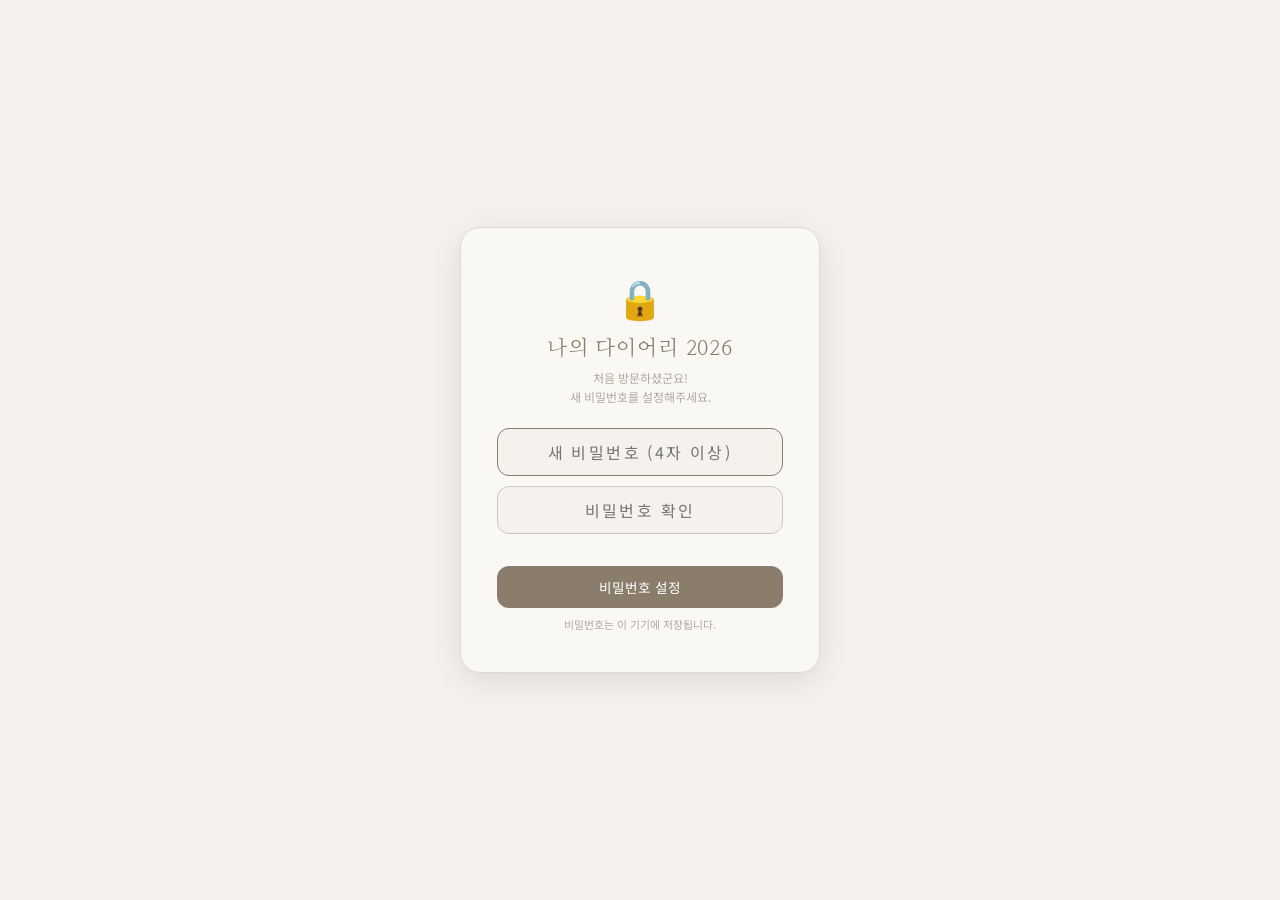
<file: diary.html>
<!DOCTYPE html>
<html lang="ko">
<head>
<meta charset="UTF-8">
<meta name="viewport" content="width=device-width, initial-scale=1.0">
<title>나의 다이어리 2026</title>
<link href="https://fonts.googleapis.com/css2?family=Nanum+Myeongjo:wght@400;700&family=Noto+Sans+KR:wght@300;400;500&display=swap" rel="stylesheet">
<style>
:root{
  --bg:#f5f2ee;--bg2:#edeae4;
  --sf:#faf8f5;
  --bd:#ddd9d2;--bd2:#ccc8c0;
  --tx:#3a3530;--tx2:#7a736a;--tx3:#b0a89e;
  --ac:#8b7d6b;--ac2:#c4b5a5;
  --sh:rgba(100,90,80,.08);
  --blue:#8ab5c9;--red:#c98a8a;
}
*{box-sizing:border-box;margin:0;padding:0;}
body{font-family:'Noto Sans KR',sans-serif;background:var(--bg);color:var(--tx);min-height:100vh;}

/* ── NAV ── */
.nav{display:flex;align-items:center;justify-content:space-between;padding:14px 26px;background:var(--sf);border-bottom:1px solid var(--bd);position:sticky;top:0;z-index:200;}
.nav-logo{font-family:'Nanum Myeongjo',serif;font-size:1.15rem;color:var(--ac);letter-spacing:.05em;}
.nav-tabs{display:flex;gap:5px;}
.ntab{padding:6px 15px;border-radius:20px;border:1px solid var(--bd2);background:transparent;color:var(--tx2);font-size:.78rem;font-family:inherit;cursor:pointer;transition:all .2s;}
.ntab.on,.ntab:hover{background:var(--ac);color:#fff;border-color:var(--ac);}

/* ── TOOLBAR ── */
.tb{display:flex;align-items:center;gap:6px;padding:7px 26px;background:var(--sf);border-bottom:1px solid var(--bd);flex-wrap:wrap;position:sticky;top:51px;z-index:190;}
.tb-lbl{font-size:.68rem;color:var(--tx3);letter-spacing:.04em;white-space:nowrap;flex-shrink:0;}
.tb-sep{width:1px;height:15px;background:var(--bd2);margin:0 3px;flex-shrink:0;}
.cdot{width:15px;height:15px;border-radius:50%;cursor:pointer;border:2px solid transparent;transition:transform .13s,border-color .13s;flex-shrink:0;}
.cdot:hover{transform:scale(1.2);}
.cdot.on{border-color:var(--tx);transform:scale(1.2);}
.cwhl{width:15px;height:15px;border-radius:50%;border:2px dashed var(--bd2);cursor:pointer;background:conic-gradient(red,yellow,lime,cyan,blue,magenta,red);opacity:.75;flex-shrink:0;}
.cwhl:hover{opacity:1;}
.hdot{width:18px;height:11px;border-radius:3px;cursor:pointer;border:2px solid transparent;transition:transform .13s,border-color .13s;flex-shrink:0;}
.hdot:hover{transform:scale(1.15);}
.hdot.on{border-color:#555;transform:scale(1.15);}
.hx{width:18px;height:11px;border-radius:3px;cursor:pointer;border:2px solid var(--bd2);background:transparent;flex-shrink:0;font-size:.52rem;color:var(--tx3);display:flex;align-items:center;justify-content:center;}
.hx.on{border-color:#555;}
.hwhl{width:18px;height:11px;border-radius:3px;border:2px dashed var(--bd2);cursor:pointer;background:conic-gradient(red,yellow,lime,cyan,blue,magenta,red);opacity:.75;flex-shrink:0;}
.hwhl:hover{opacity:1;}
.hl-apply{padding:3px 10px;border-radius:10px;border:1px solid var(--bd2);background:transparent;color:var(--tx2);font-size:.68rem;font-family:inherit;cursor:pointer;display:flex;align-items:center;gap:3px;transition:all .2s;flex-shrink:0;}
.hl-apply:hover{background:var(--ac);color:#fff;border-color:var(--ac);}
.hl-sw{width:12px;height:8px;border-radius:2px;display:inline-block;border:1px solid rgba(0,0,0,.1);}
.tb-hint{font-size:.62rem;color:var(--tx3);flex-shrink:0;}
input[type=color]{display:none;}

/* ── MAIN ── */
.main{padding:20px 26px;max-width:1160px;margin:0 auto;}
.view{display:none;}
.view.on{display:block;}

/* ── SHARED ── */
.mnav{background:none;border:1px solid var(--bd2);border-radius:7px;width:30px;height:30px;cursor:pointer;color:var(--tx2);font-size:1rem;display:flex;align-items:center;justify-content:center;transition:all .2s;}
.mnav:hover{background:var(--ac);color:#fff;border-color:var(--ac);}
.card{background:var(--sf);border:1px solid var(--bd);border-radius:12px;padding:14px 16px;}
.ct{font-size:.66rem;font-weight:500;color:var(--tx3);letter-spacing:.1em;text-transform:uppercase;margin-bottom:9px;display:flex;align-items:center;gap:4px;}
.addbtn{background:none;border:1px dashed var(--bd2);border-radius:7px;padding:4px 10px;font-size:.66rem;color:var(--tx3);cursor:pointer;margin-top:6px;font-family:inherit;transition:all .2s;}
.addbtn:hover{border-color:var(--ac2);color:var(--ac);}
.rte{min-height:90px;outline:none;font-size:.78rem;font-family:inherit;line-height:1.85;color:var(--tx);word-break:break-word;cursor:text;white-space:pre-wrap;}
.rte:empty::before{content:attr(data-ph);color:var(--tx3);pointer-events:none;font-size:.75rem;}
.rte mark,.rinp mark,.tlinp mark,.doinp mark{border-radius:2px;padding:0 1px;}

/* floating hl popup */
.hlpop{position:fixed;background:var(--sf);border:1px solid var(--bd2);border-radius:9px;padding:5px 8px;box-shadow:0 4px 14px rgba(0,0,0,.13);display:none;align-items:center;gap:4px;z-index:9999;}
.hlpop.show{display:flex;}
.pp{width:16px;height:10px;border-radius:2px;cursor:pointer;border:1.5px solid transparent;transition:transform .12s;flex-shrink:0;}
.pp:hover{transform:scale(1.2);}
.ppx{width:16px;height:10px;border-radius:2px;cursor:pointer;border:1.5px solid var(--bd2);font-size:.5rem;color:var(--tx3);display:flex;align-items:center;justify-content:center;}
.ppx:hover{border-color:#555;}

/* toast */
.toast{position:fixed;bottom:20px;right:20px;background:var(--ac);color:#fff;padding:8px 16px;border-radius:16px;font-size:.72rem;opacity:0;transform:translateY(8px);transition:all .3s;pointer-events:none;z-index:9999;}
.toast.show{opacity:1;transform:translateY(0);}

/* ══════════════════════════
   MONTHLY
══════════════════════════ */
.mhdr{display:flex;align-items:center;gap:12px;margin-bottom:12px;flex-wrap:wrap;}
.mtitle{font-family:'Nanum Myeongjo',serif;font-size:1.35rem;color:var(--tx);letter-spacing:.04em;}

/* Search bar */
.srch-wrap{flex:1;display:flex;align-items:center;gap:7px;min-width:220px;max-width:400px;margin-left:auto;}
.srch-inp{flex:1;padding:6px 12px;border-radius:20px;border:1px solid var(--bd2);background:var(--sf);font-size:.76rem;font-family:inherit;color:var(--tx);outline:none;transition:border-color .2s;}
.srch-inp:focus{border-color:var(--ac);}
.srch-inp::placeholder{color:var(--tx3);}
.srch-btn{padding:6px 14px;border-radius:20px;border:1px solid var(--ac);background:var(--ac);color:#fff;font-size:.73rem;font-family:inherit;cursor:pointer;white-space:nowrap;}
.srch-btn:hover{opacity:.85;}
.srch-clear{padding:6px 10px;border-radius:20px;border:1px solid var(--bd2);background:transparent;color:var(--tx2);font-size:.71rem;font-family:inherit;cursor:pointer;}

/* search results modal */
.srch-modal-bg{position:fixed;inset:0;background:rgba(58,53,48,.35);z-index:500;display:none;align-items:flex-start;justify-content:center;padding-top:90px;}
.srch-modal-bg.show{display:flex;}
.srch-modal{background:var(--sf);border:1px solid var(--bd);border-radius:16px;width:min(700px,92vw);max-height:70vh;overflow-y:auto;padding:20px 22px;box-shadow:0 8px 32px rgba(0,0,0,.14);}
.srch-modal-title{font-family:'Nanum Myeongjo',serif;font-size:1.05rem;color:var(--ac);margin-bottom:14px;display:flex;justify-content:space-between;align-items:center;}
.srch-close{background:none;border:none;font-size:1.1rem;cursor:pointer;color:var(--tx3);}
.srch-result-item{border:1px solid var(--bd);border-radius:9px;padding:10px 12px;margin-bottom:8px;cursor:pointer;transition:border-color .2s,box-shadow .2s;}
.srch-result-item:hover{border-color:var(--ac2);box-shadow:0 2px 8px var(--sh);}
.srch-result-date{font-size:.7rem;color:var(--ac);margin-bottom:4px;font-weight:500;}
.srch-result-type{font-size:.62rem;color:var(--tx3);background:var(--bg2);border-radius:8px;padding:1px 7px;display:inline-block;margin-bottom:4px;}
.srch-result-preview{font-size:.76rem;color:var(--tx2);line-height:1.5;}
.srch-result-preview em{color:var(--ac);font-style:normal;font-weight:500;}
/* look card in results */
.srch-look-img{width:60px;height:75px;object-fit:cover;border-radius:6px;float:right;margin-left:10px;}
.srch-no-result{text-align:center;color:var(--tx3);font-size:.82rem;padding:24px 0;}

.cal{display:grid;grid-template-columns:repeat(7,1fr);gap:4px;margin-bottom:20px;}
.cdh{text-align:center;font-size:.67rem;font-weight:500;color:var(--tx3);padding:5px 0;letter-spacing:.06em;}
.cdh:first-child{color:var(--red);}
.cdh:last-child{color:var(--blue);}
.cc{background:var(--sf);border:1px solid var(--bd);border-radius:8px;min-height:74px;padding:6px;transition:box-shadow .2s,border-color .2s;position:relative;}
.cc:not(.emp):hover{border-color:var(--ac2);box-shadow:0 2px 7px var(--sh);}
.cc.tod{border-color:var(--ac);background:#fdf9f5;}
.cc.emp{background:transparent;border-color:transparent;}
.cc.su .cnum{color:var(--red);}
.cc.sa .cnum{color:var(--blue);}
.cnum{font-size:.76rem;font-weight:500;color:var(--tx2);margin-bottom:2px;line-height:1.1;}
.cnum-t{background:var(--ac);color:#fff;width:19px;height:19px;border-radius:50%;display:inline-flex;align-items:center;justify-content:center;font-size:.68rem;}
.cc textarea{width:100%;background:transparent;border:none;outline:none;font-size:.63rem;font-family:inherit;resize:none;line-height:1.5;min-height:42px;cursor:text;color:var(--tx);}
/* look badge on calendar */
.look-badge{position:absolute;top:5px;right:5px;width:8px;height:8px;border-radius:50%;background:var(--ac2);}

/* weekly */
.wsec-t{font-size:.74rem;color:var(--tx2);margin-bottom:9px;font-weight:500;letter-spacing:.04em;display:flex;align-items:center;gap:7px;}
.wsec-t::after{content:'';flex:1;height:1px;background:var(--bd);}
.wgrid{display:grid;grid-template-columns:repeat(5,1fr);gap:8px;}
.wcard{background:var(--sf);border:1px solid var(--bd);border-radius:10px;padding:11px;}
.wcard-t{font-size:.68rem;color:var(--tx3);margin-bottom:5px;letter-spacing:.04em;}
.stars{display:flex;gap:2px;margin-bottom:5px;}
.star{font-size:.88rem;cursor:pointer;color:var(--bd2);transition:color .13s;user-select:none;}
.star.on{color:#d4a855;}
.wcard textarea{width:100%;background:transparent;border:none;outline:none;font-size:.7rem;font-family:inherit;color:var(--tx);resize:none;line-height:1.6;min-height:58px;}

/* ══════════════════════════
   DAILY
══════════════════════════ */
.dhdr{display:flex;align-items:center;gap:9px;margin-bottom:16px;}
.ddate{font-family:'Nanum Myeongjo',serif;font-size:1.28rem;color:var(--tx);letter-spacing:.04em;cursor:pointer;padding:3px 9px;border-radius:7px;border:1px solid transparent;}
.ddate:hover{border-color:var(--bd2);}
.dpick{font-family:'Nanum Myeongjo',serif;font-size:.98rem;color:var(--tx);border:1px solid var(--bd2);border-radius:7px;padding:3px 8px;background:var(--sf);outline:none;display:none;}
.dgrid{display:grid;grid-template-columns:1fr 1fr;gap:11px;}
.full{grid-column:1/-1;}

/* routine */
.rl{display:flex;flex-direction:column;gap:5px;}
.ri{display:flex;align-items:center;gap:6px;}
.rchk{width:14px;height:14px;border-radius:3px;border:1.5px solid var(--bd2);cursor:pointer;flex-shrink:0;display:flex;align-items:center;justify-content:center;font-size:.56rem;color:#fff;transition:all .15s;}
.rchk.on{background:var(--ac);border-color:var(--ac);}
.rinp{flex:1;border:none;background:transparent;outline:none;font-size:.76rem;font-family:inherit;color:var(--tx);min-height:1.2em;word-break:break-word;}
.rinp:empty::before{content:attr(data-ph);color:var(--tx3);pointer-events:none;}
.rinp.dn{text-decoration:line-through;color:var(--tx3);}

/* timeline */
.tlw{display:flex;flex-direction:column;position:relative;}
.tlw::before{content:'';position:absolute;left:33px;top:0;bottom:0;width:1px;background:var(--bd);}
.tlr{display:flex;align-items:flex-start;min-height:29px;}
.tlt{width:33px;font-size:.59rem;color:var(--tx3);padding-top:6px;text-align:right;padding-right:7px;flex-shrink:0;}
.tldot{width:6px;height:6px;border-radius:50%;background:var(--bd2);flex-shrink:0;margin-top:8px;z-index:1;}
.tlinp{flex:1;padding:4px 7px;font-size:.74rem;font-family:inherit;border:none;background:transparent;outline:none;min-height:27px;line-height:1.5;color:var(--tx);word-break:break-word;}
.tlinp:empty::before{content:'...';color:var(--tx3);pointer-events:none;}

/* dolist */
.dol{display:flex;flex-direction:column;gap:4px;}
.doi{display:flex;align-items:center;gap:5px;}
.dop{width:6px;height:6px;border-radius:50%;flex-shrink:0;cursor:pointer;}
.dop.h{background:var(--red);}.dop.m{background:#d4a855;}.dop.l{background:var(--blue);}
.dochk{width:13px;height:13px;border-radius:3px;border:1.5px solid var(--bd2);cursor:pointer;flex-shrink:0;display:flex;align-items:center;justify-content:center;font-size:.54rem;color:#fff;transition:all .15s;}
.dochk.on{background:var(--ac);border-color:var(--ac);}
.doinp{flex:1;font-size:.75rem;border:none;background:transparent;outline:none;font-family:inherit;color:var(--tx);min-height:1.2em;word-break:break-word;}
.doinp:empty::before{content:attr(data-ph);color:var(--tx3);pointer-events:none;}
.doinp.dn{text-decoration:line-through;color:var(--tx3);}

/* expense */
.exl{display:flex;flex-direction:column;gap:4px;}
.exi{display:flex;align-items:center;gap:6px;}
.excat{font-size:.63rem;padding:2px 5px;border-radius:7px;background:var(--bg2);color:var(--tx2);border:none;outline:none;font-family:inherit;width:52px;cursor:pointer;}
.exmemo{flex:1;font-size:.75rem;border:none;background:transparent;outline:none;font-family:inherit;color:var(--tx);}
.exmemo::placeholder{color:var(--tx3);}
.examt{font-size:.75rem;border:none;background:transparent;outline:none;font-family:inherit;color:var(--tx);text-align:right;width:64px;}
.examt::placeholder{color:var(--tx3);}
.extot{display:flex;justify-content:flex-end;padding-top:6px;border-top:1px solid var(--bd);font-size:.7rem;color:var(--tx2);margin-top:3px;}
.extot span{font-weight:500;color:var(--ac);margin-left:4px;}

/* ══════════════════════════
   DAILY LOOK PAGE
══════════════════════════ */
.look-hdr{display:flex;align-items:center;gap:12px;margin-bottom:18px;flex-wrap:wrap;}
.look-title{font-family:'Nanum Myeongjo',serif;font-size:1.35rem;color:var(--tx);letter-spacing:.04em;}
.look-add-btn{padding:7px 18px;border-radius:20px;background:var(--ac);color:#fff;border:none;font-size:.76rem;font-family:inherit;cursor:pointer;transition:opacity .2s;margin-left:auto;}
.look-add-btn:hover{opacity:.85;}

.look-grid{display:grid;grid-template-columns:repeat(auto-fill,minmax(200px,1fr));gap:14px;}
.look-card{background:var(--sf);border:1px solid var(--bd);border-radius:14px;overflow:hidden;transition:box-shadow .2s,border-color .2s;position:relative;}
.look-card:hover{box-shadow:0 4px 14px var(--sh);border-color:var(--ac2);}
.look-card-img{width:100%;aspect-ratio:3/4;object-fit:cover;display:block;background:var(--bg2);}
.look-card-img-empty{width:100%;aspect-ratio:3/4;background:var(--bg2);display:flex;flex-direction:column;align-items:center;justify-content:center;color:var(--tx3);font-size:.72rem;gap:6px;cursor:pointer;}
.look-card-img-empty span{font-size:1.6rem;opacity:.5;}
.look-card-body{padding:10px 12px;}
.look-card-date{font-size:.7rem;color:var(--ac);font-weight:500;margin-bottom:3px;}
.look-temp{display:flex;gap:8px;margin-bottom:6px;}
.look-temp-low{font-size:.72rem;color:var(--blue);font-weight:500;}
.look-temp-high{font-size:.72rem;color:var(--red);font-weight:500;}
.look-card-memo{font-size:.73rem;color:var(--tx2);line-height:1.55;}
.look-card-del{position:absolute;top:6px;right:6px;width:22px;height:22px;border-radius:50%;background:rgba(255,255,255,.85);border:none;cursor:pointer;font-size:.75rem;color:var(--tx2);display:none;align-items:center;justify-content:center;}
.look-card:hover .look-card-del{display:flex;}

/* add look modal */
.modal-bg{position:fixed;inset:0;background:rgba(58,53,48,.4);z-index:600;display:none;align-items:center;justify-content:center;}
.modal-bg.show{display:flex;}
.modal{background:var(--sf);border-radius:16px;padding:24px 26px;width:min(480px,92vw);box-shadow:0 8px 32px rgba(0,0,0,.18);}
.modal-title{font-family:'Nanum Myeongjo',serif;font-size:1.08rem;color:var(--ac);margin-bottom:16px;}
.modal-row{margin-bottom:12px;}
.modal-lbl{font-size:.7rem;color:var(--tx3);margin-bottom:5px;letter-spacing:.04em;}
.modal-inp{width:100%;padding:8px 12px;border:1px solid var(--bd2);border-radius:9px;background:var(--bg);font-size:.8rem;font-family:inherit;color:var(--tx);outline:none;transition:border-color .2s;}
.modal-inp:focus{border-color:var(--ac);}
.modal-row-2{display:grid;grid-template-columns:1fr 1fr;gap:10px;margin-bottom:12px;}
.modal-upload{width:100%;padding:10px;border:1.5px dashed var(--bd2);border-radius:9px;background:transparent;cursor:pointer;text-align:center;color:var(--tx3);font-size:.76rem;transition:border-color .2s;}
.modal-upload:hover{border-color:var(--ac2);}
.modal-preview{width:100%;max-height:200px;object-fit:contain;border-radius:9px;margin-top:8px;display:none;}
.modal-btns{display:flex;gap:8px;justify-content:flex-end;margin-top:16px;}
.modal-cancel{padding:7px 16px;border-radius:10px;border:1px solid var(--bd2);background:transparent;color:var(--tx2);font-size:.76rem;font-family:inherit;cursor:pointer;}
.modal-save{padding:7px 18px;border-radius:10px;background:var(--ac);color:#fff;border:none;font-size:.76rem;font-family:inherit;cursor:pointer;}

/* weather fetch */
.weather-fetch-btn{padding:6px 12px;border-radius:10px;border:1px solid var(--ac2);background:var(--bg2);color:var(--ac);font-size:.7rem;font-family:inherit;cursor:pointer;white-space:nowrap;transition:all .2s;flex-shrink:0;}
.weather-fetch-btn:hover{background:var(--ac);color:#fff;border-color:var(--ac);}
.weather-fetch-btn:disabled{opacity:.5;cursor:not-allowed;}
.weather-status{font-size:.72rem;border-radius:9px;padding:0;max-height:0;overflow:hidden;transition:max-height .3s,padding .3s;color:var(--tx2);}
.weather-status.show{max-height:60px;padding:7px 11px;background:var(--bg2);border:1px solid var(--bd);margin-bottom:10px;border-radius:9px;}
.weather-status.err{color:#c94040;background:#fdf0f0;border-color:#f5c6c6;}
.weather-status.ok{color:#2d8a5e;background:#f0faf5;border-color:#b2dfc9;}

/* ══════════════════════════
   SCRIPT PAGE
══════════════════════════ */
.sc-layout{display:grid;grid-template-columns:220px 1fr;gap:14px;min-height:calc(100vh - 160px);}
/* sidebar */
.sc-sidebar{background:var(--sf);border:1px solid var(--bd);border-radius:12px;padding:14px;display:flex;flex-direction:column;gap:0;}
.sc-sidebar-title{font-size:.68rem;font-weight:500;color:var(--tx3);letter-spacing:.1em;text-transform:uppercase;margin-bottom:10px;}
.sc-folder-list{display:flex;flex-direction:column;gap:2px;flex:1;}
.sc-folder{display:flex;align-items:center;gap:7px;padding:7px 9px;border-radius:8px;cursor:pointer;transition:background .15s;font-size:.78rem;color:var(--tx2);user-select:none;}
.sc-folder:hover{background:var(--bg2);}
.sc-folder.on{background:var(--ac);color:#fff;}
.sc-folder-icon{font-size:.9rem;flex-shrink:0;}
.sc-folder-name{flex:1;overflow:hidden;text-overflow:ellipsis;white-space:nowrap;}
.sc-folder-count{font-size:.62rem;opacity:.7;flex-shrink:0;}
.sc-add-folder{margin-top:8px;display:flex;gap:6px;}
.sc-add-folder-inp{flex:1;padding:5px 9px;border:1px solid var(--bd2);border-radius:8px;background:var(--bg);font-size:.74rem;font-family:inherit;color:var(--tx);outline:none;}
.sc-add-folder-inp:focus{border-color:var(--ac);}
.sc-add-folder-inp::placeholder{color:var(--tx3);}
.sc-add-folder-btn{padding:5px 10px;border-radius:8px;background:var(--ac);color:#fff;border:none;font-size:.72rem;font-family:inherit;cursor:pointer;}

/* main panel */
.sc-main{display:flex;flex-direction:column;gap:12px;}
.sc-hdr{display:flex;align-items:center;gap:10px;flex-wrap:wrap;}
.sc-folder-label{font-family:'Nanum Myeongjo',serif;font-size:1.2rem;color:var(--tx);letter-spacing:.03em;}
.sc-add-entry-btn{padding:6px 15px;border-radius:20px;background:var(--ac);color:#fff;border:none;font-size:.74rem;font-family:inherit;cursor:pointer;margin-left:auto;}
.sc-add-entry-btn:hover{opacity:.85;}

/* entry cards */
.sc-entry-list{display:flex;flex-direction:column;gap:10px;}
.sc-entry{background:var(--sf);border:1px solid var(--bd);border-radius:12px;padding:0;overflow:hidden;transition:box-shadow .2s,border-color .2s;}
.sc-entry:hover{box-shadow:0 2px 10px var(--sh);border-color:var(--ac2);}
.sc-entry-head{display:flex;align-items:center;gap:8px;padding:11px 14px;cursor:pointer;border-bottom:1px solid var(--bd);}
.sc-entry-head.collapsed{border-bottom:none;}
.sc-source-badge{font-size:.62rem;padding:2px 9px;border-radius:10px;background:var(--bg2);color:var(--tx2);flex-shrink:0;border:1px solid var(--bd);}
.sc-entry-date{font-size:.66rem;color:var(--tx3);}
.sc-entry-title-inp{flex:1;border:none;background:transparent;outline:none;font-size:.82rem;font-family:'Nanum Myeongjo',serif;color:var(--tx);font-weight:700;}
.sc-entry-title-inp::placeholder{color:var(--tx3);}
.sc-collapse-btn{background:none;border:none;cursor:pointer;color:var(--tx3);font-size:.75rem;padding:0 4px;transition:transform .2s;}
.sc-collapse-btn.open{transform:rotate(180deg);}
.sc-entry-del{background:none;border:none;cursor:pointer;color:var(--tx3);font-size:.78rem;padding:0 2px;opacity:0;transition:opacity .15s;}
.sc-entry:hover .sc-entry-del{opacity:1;}
.sc-entry-body{padding:14px;}
.sc-entry-body.hidden{display:none;}

/* quote area */
.sc-quote-wrap{position:relative;margin-bottom:10px;}
.sc-quote-label{font-size:.64rem;color:var(--tx3);letter-spacing:.06em;margin-bottom:5px;display:flex;align-items:center;gap:6px;}
.sc-quote-label span{opacity:.5;}
.sc-import-btn{padding:3px 10px;border-radius:8px;border:1px solid var(--bd2);background:transparent;color:var(--tx2);font-size:.65rem;font-family:inherit;cursor:pointer;transition:all .15s;}
.sc-import-btn:hover{border-color:var(--ac2);color:var(--ac);}
.sc-quote{width:100%;min-height:80px;padding:10px 12px;background:var(--bg2);border:1px solid var(--bd);border-left:3px solid var(--ac2);border-radius:0 8px 8px 0;font-size:.78rem;font-family:inherit;color:var(--tx2);line-height:1.75;resize:none;outline:none;font-style:italic;}
.sc-quote::placeholder{color:var(--tx3);}

/* memo area */
.sc-memo-label{font-size:.64rem;color:var(--tx3);letter-spacing:.06em;margin-bottom:5px;}
.sc-memo{width:100%;min-height:70px;outline:none;font-size:.78rem;font-family:inherit;line-height:1.8;color:var(--tx);word-break:break-word;cursor:text;white-space:pre-wrap;}
.sc-memo:empty::before{content:attr(data-ph);color:var(--tx3);pointer-events:none;}
.sc-memo mark{border-radius:2px;padding:0 1px;}

/* import text modal */
.import-modal-bg{position:fixed;inset:0;background:rgba(58,53,48,.4);z-index:700;display:none;align-items:center;justify-content:center;}
.import-modal-bg.show{display:flex;}
.import-modal{background:var(--sf);border-radius:16px;padding:22px 24px;width:min(520px,92vw);box-shadow:0 8px 32px rgba(0,0,0,.18);}
.import-modal-title{font-family:'Nanum Myeongjo',serif;font-size:1rem;color:var(--ac);margin-bottom:14px;}
.import-tabs{display:flex;gap:5px;margin-bottom:12px;}
.import-tab{padding:5px 14px;border-radius:14px;border:1px solid var(--bd2);background:transparent;color:var(--tx2);font-size:.73rem;font-family:inherit;cursor:pointer;transition:all .15s;}
.import-tab.on{background:var(--ac);color:#fff;border-color:var(--ac);}
.import-url-inp{width:100%;padding:8px 12px;border:1px solid var(--bd2);border-radius:9px;background:var(--bg);font-size:.78rem;font-family:inherit;color:var(--tx);outline:none;margin-bottom:8px;}
.import-url-inp:focus{border-color:var(--ac);}
.import-text-area{width:100%;min-height:130px;padding:10px 12px;border:1px solid var(--bd2);border-radius:9px;background:var(--bg);font-size:.78rem;font-family:inherit;color:var(--tx);outline:none;resize:vertical;line-height:1.7;}
.import-text-area:focus{border-color:var(--ac);}
.import-hint{font-size:.67rem;color:var(--tx3);margin-bottom:10px;line-height:1.5;}
.import-btns{display:flex;gap:7px;justify-content:flex-end;margin-top:12px;}
.import-cancel{padding:6px 14px;border-radius:9px;border:1px solid var(--bd2);background:transparent;color:var(--tx2);font-size:.74rem;font-family:inherit;cursor:pointer;}
.import-confirm{padding:6px 16px;border-radius:9px;background:var(--ac);color:#fff;border:none;font-size:.74rem;font-family:inherit;cursor:pointer;}
.sc-empty{color:var(--tx3);font-size:.8rem;text-align:center;padding:40px 0;line-height:2;}

select{font-family:inherit;}

/* ══ LOCK SCREEN ══ */
#lockScreen{position:fixed;inset:0;background:var(--bg);z-index:9999;display:flex;align-items:center;justify-content:center;}
.lock-box{background:var(--sf);border:1px solid var(--bd);border-radius:20px;padding:40px 36px;width:min(360px,90vw);text-align:center;box-shadow:0 8px 32px rgba(0,0,0,.1);}
.lock-icon{font-size:2.4rem;margin-bottom:12px;}
.lock-title{font-family:'Nanum Myeongjo',serif;font-size:1.3rem;color:var(--ac);margin-bottom:6px;letter-spacing:.04em;}
.lock-sub{font-size:.75rem;color:var(--tx3);margin-bottom:22px;line-height:1.6;white-space:pre-line;}
.lock-inp{width:100%;padding:11px 16px;border:1px solid var(--bd2);border-radius:12px;background:var(--bg);font-size:1rem;font-family:inherit;color:var(--tx);outline:none;text-align:center;letter-spacing:.15em;margin-bottom:10px;transition:border-color .2s;}
.lock-inp:focus{border-color:var(--ac);}
.lock-btn{width:100%;padding:11px;border-radius:12px;background:var(--ac);color:#fff;border:none;font-size:.85rem;font-family:inherit;cursor:pointer;transition:opacity .2s;margin-bottom:8px;}
.lock-btn:hover{opacity:.85;}
.lock-err{font-size:.73rem;color:var(--red);min-height:1.3em;margin-bottom:6px;}
.lock-hint{font-size:.68rem;color:var(--tx3);line-height:1.5;}

/* ══ MONTHLY SCHEDULE ══ */
.sched-wrap{margin-top:20px;}
.sched-list{display:flex;flex-direction:column;gap:5px;margin-bottom:8px;}
.sched-item{display:flex;align-items:center;gap:7px;background:var(--sf);border:1px solid var(--bd);border-radius:9px;padding:7px 10px;transition:border-color .2s;}
.sched-item:hover{border-color:var(--ac2);}
.sched-date-sel{border:1px solid var(--bd2);border-radius:7px;background:var(--bg2);font-size:.72rem;font-family:inherit;color:var(--tx);padding:3px 6px;outline:none;cursor:pointer;flex-shrink:0;}
.sched-time-inp{border:1px solid var(--bd2);border-radius:7px;background:transparent;font-size:.72rem;font-family:inherit;color:var(--tx);padding:3px 5px;outline:none;width:90px;flex-shrink:0;text-align:center;}
.sched-time-inp::placeholder{color:var(--tx3);}
.sched-text-inp{flex:1;border:none;background:transparent;outline:none;font-size:.76rem;font-family:inherit;color:var(--tx);}
.sched-text-inp::placeholder{color:var(--tx3);}
.sched-del{background:none;border:none;cursor:pointer;color:var(--tx3);font-size:.82rem;padding:0 4px;opacity:0;transition:opacity .15s;flex-shrink:0;}
.sched-item:hover .sched-del{opacity:1;}

@media(max-width:660px){
  .dgrid{grid-template-columns:1fr;}
  .wgrid{grid-template-columns:repeat(2,1fr);}
  .main{padding:12px;}
  .tb{padding:6px 12px;}
  .look-grid{grid-template-columns:repeat(2,1fr);}
  .sc-layout{grid-template-columns:1fr;}
  .sc-sidebar{display:none;}
}
</style>
</head>
<body>

<!-- LOCK SCREEN -->
<div id="lockScreen">
  <div class="lock-box">
    <div class="lock-icon">🔒</div>
    <div class="lock-title">나의 다이어리 2026</div>
    <div class="lock-sub" id="lockSub">비밀번호를 입력하세요</div>
    <input class="lock-inp" type="password" id="lockInp" placeholder="비밀번호" onkeydown="if(event.key==='Enter')lockSubmit()">
    <input class="lock-inp" type="password" id="lockInp2" placeholder="비밀번호 확인" style="display:none" onkeydown="if(event.key==='Enter')lockSubmit()">
    <div class="lock-err" id="lockErr"></div>
    <button class="lock-btn" id="lockBtn" onclick="lockSubmit()">입력</button>
    <div class="lock-hint" id="lockHint"></div>
  </div>
</div>

<!-- NAV -->
<nav class="nav">
  <div class="nav-logo">✦ 나의 다이어리 2026</div>
  <div class="nav-tabs">
    <button class="ntab on"  id="tab-monthly"   onclick="goView('monthly')">Monthly</button>
    <button class="ntab"     id="tab-daily"      onclick="goView('daily')">Daily</button>
    <button class="ntab"     id="tab-look"       onclick="goView('look')">Daily Look</button>
    <button class="ntab"     id="tab-script"     onclick="goView('script')">Script</button>
  </div>
  <button class="ntab" onclick="lockApp()" title="앱 잠금" style="margin-left:8px;">🔒</button>
</nav>

<!-- TOOLBAR -->
<div class="tb">
  <span class="tb-lbl">글씨 색</span>
  <div class="cdot on" style="background:#3a3530" data-c="#3a3530"></div>
  <div class="cdot" style="background:#c98a8a" data-c="#c98a8a"></div>
  <div class="cdot" style="background:#d4a855" data-c="#d4a855"></div>
  <div class="cdot" style="background:#8ab5c9" data-c="#8ab5c9"></div>
  <div class="cdot" style="background:#8aac8a" data-c="#8aac8a"></div>
  <div class="cdot" style="background:#b08ac9" data-c="#b08ac9"></div>
  <div class="cdot" style="background:#c9a08a" data-c="#c9a08a"></div>
  <div class="cdot" style="background:#8a9fc9" data-c="#8a9fc9"></div>
  <div class="cdot" style="background:#c98aad" data-c="#c98aad"></div>
  <div class="cdot" style="background:#6b9e8a" data-c="#6b9e8a"></div>
  <div class="cdot" style="background:#8a7a6a" data-c="#8a7a6a"></div>
  <div class="cdot" style="background:#555"    data-c="#555"></div>
  <div class="cdot" style="background:#999"    data-c="#999"></div>
  <div class="cdot" style="background:#e07b4b" data-c="#e07b4b"></div>
  <div class="cdot" style="background:#4b7be0" data-c="#4b7be0"></div>
  <div class="cdot" style="background:#2d8a5e" data-c="#2d8a5e"></div>
  <div class="cdot" style="background:#c94040" data-c="#c94040"></div>
  <div class="cdot" style="background:#1a1a2e" data-c="#1a1a2e"></div>
  <div class="cwhl" onclick="document.getElementById('cpick').click()" title="직접 선택"></div>
  <input type="color" id="cpick" value="#3a3530">
  <div class="tb-sep"></div>
  <span class="tb-lbl">형광펜</span>
  <div class="hx on" id="hx-none" data-h="none">✕</div>
  <div class="hdot" style="background:#fff176" data-h="#fff176"></div>
  <div class="hdot" style="background:#ffcdd2" data-h="#ffcdd2"></div>
  <div class="hdot" style="background:#c8e6c9" data-h="#c8e6c9"></div>
  <div class="hdot" style="background:#bbdefb" data-h="#bbdefb"></div>
  <div class="hdot" style="background:#e1bee7" data-h="#e1bee7"></div>
  <div class="hdot" style="background:#ffe0b2" data-h="#ffe0b2"></div>
  <div class="hdot" style="background:#f0f4c3" data-h="#f0f4c3"></div>
  <div class="hdot" style="background:#fce4ec" data-h="#fce4ec"></div>
  <div class="hdot" style="background:#b2ebf2" data-h="#b2ebf2"></div>
  <div class="hdot" style="background:#d7ccc8" data-h="#d7ccc8"></div>
  <div class="hwhl" onclick="document.getElementById('hpick').click()" title="직접 선택"></div>
  <input type="color" id="hpick" value="#fff176">
  <button class="hl-apply" onclick="doHL()">
    <span class="hl-sw" id="hlsw" style="background:transparent;border:1px solid var(--bd2);"></span>형광펜 적용
  </button>
  <span class="tb-hint">드래그 후 Alt+H</span>
</div>

<!-- FLOATING HL POPUP -->
<div class="hlpop" id="hlpop">
  <div class="ppx" data-h="none">✕</div>
  <div class="pp" style="background:#fff176" data-h="#fff176"></div>
  <div class="pp" style="background:#ffcdd2" data-h="#ffcdd2"></div>
  <div class="pp" style="background:#c8e6c9" data-h="#c8e6c9"></div>
  <div class="pp" style="background:#bbdefb" data-h="#bbdefb"></div>
  <div class="pp" style="background:#e1bee7" data-h="#e1bee7"></div>
  <div class="pp" style="background:#ffe0b2" data-h="#ffe0b2"></div>
  <div class="pp" style="background:#f0f4c3" data-h="#f0f4c3"></div>
  <div class="pp" style="background:#fce4ec" data-h="#fce4ec"></div>
  <div class="pp" style="background:#b2ebf2" data-h="#b2ebf2"></div>
</div>

<!-- MAIN -->
<div class="main">

<!-- ══ MONTHLY ══ -->
<div id="v-monthly" class="view on">
  <div class="mhdr">
    <button class="mnav" onclick="chMonth(-1)">&#8249;</button>
    <div class="mtitle" id="mtitle"></div>
    <button class="mnav" onclick="chMonth(1)">&#8250;</button>
    <div class="srch-wrap">
      <input class="srch-inp" id="srchInp" placeholder="기온(예:22) 또는 단어로 검색…" onkeydown="if(event.key==='Enter')doSearch()">
      <button class="srch-btn" onclick="doSearch()">검색</button>
    </div>
  </div>
  <div class="cal" id="calEl"></div>
  <div class="wsec-t">주간 평가</div>
  <div class="wgrid" id="wgridEl"></div>
  <div class="sched-wrap">
    <div class="wsec-t" style="margin-top:20px;">월간 일정</div>
    <div class="sched-list" id="schedEl"></div>
    <button class="addbtn" onclick="addSched()">+ 일정 추가</button>
  </div>
</div>

<!-- ══ DAILY ══ -->
<div id="v-daily" class="view">
  <div class="dhdr">
    <button class="mnav" onclick="chDay(-1)">&#8249;</button>
    <div class="ddate" id="ddisplay" onclick="openDP()"></div>
    <input type="date" class="dpick" id="dpick" onchange="onDP()">
    <button class="mnav" onclick="chDay(1)">&#8250;</button>
  </div>
  <div class="dgrid">

    <div class="card">
      <div class="ct">☀️ Routine</div>
      <div class="rl" id="rList"></div>
      <button class="addbtn" onclick="addR()">+ 루틴 추가</button>
    </div>

    <div class="card">
      <div class="ct">💡 Idea</div>
      <div class="rte" id="rteIdea" contenteditable="true" data-ph="오늘 떠오른 아이디어를 자유롭게 ✦"></div>
    </div>

    <div class="card full">
      <div style="display:grid;grid-template-columns:1fr 1fr;gap:16px;">
        <div>
          <div class="ct">🕐 Time Line</div>
          <div class="tlw" id="tlEl"></div>
        </div>
        <div>
          <div class="ct">✅ Do It List</div>
          <div class="dol" id="dolEl"></div>
          <button class="addbtn" onclick="addDo()">+ 할 일 추가</button>
        </div>
      </div>
    </div>

    <div class="card">
      <div class="ct">🌸 감사일기</div>
      <div class="rte" id="rteGrat" contenteditable="true" data-ph="오늘 감사한 일 세 가지&#10;1. &#10;2. &#10;3. "></div>
    </div>

    <div class="card">
      <div class="ct">👶 육아일기</div>
      <div class="rte" id="rteBaby" contenteditable="true" data-ph="오늘 아이와의 소중한 순간 🍀"></div>
    </div>

    <div class="card full">
      <div class="ct">💰 지출메모</div>
      <div class="exl" id="exlEl"></div>
      <button class="addbtn" onclick="addEx()">+ 지출 추가</button>
      <div class="extot">합계 <span id="extot">₩0</span></div>
    </div>

  </div>
</div>

<!-- ══ DAILY LOOK ══ -->
<div id="v-look" class="view">
  <div class="look-hdr">
    <div class="look-title">Daily Look</div>
    <button class="look-add-btn" onclick="openLookModal()">+ Add Today's Look</button>
  </div>
  <div class="look-grid" id="lookGrid"></div>
</div>

<!-- ══ SCRIPT ══ -->
<div id="v-script" class="view">
  <div class="sc-layout">
    <!-- sidebar: folders -->
    <div class="sc-sidebar">
      <div class="sc-sidebar-title">분야 폴더</div>
      <div class="sc-folder-list" id="scFolderList"></div>
      <div class="sc-add-folder">
        <input class="sc-add-folder-inp" id="scNewFolderInp" placeholder="새 폴더 이름…" onkeydown="if(event.key==='Enter')addScFolder()">
        <button class="sc-add-folder-btn" onclick="addScFolder()">+</button>
      </div>
    </div>
    <!-- main panel -->
    <div class="sc-main">
      <div class="sc-hdr">
        <div class="sc-folder-label" id="scFolderLabel">폴더를 선택하세요</div>
        <button class="sc-add-entry-btn" id="scAddEntryBtn" onclick="addScEntry()" style="display:none">+ 새 스크립트 추가</button>
      </div>
      <div class="sc-entry-list" id="scEntryList">
        <div class="sc-empty">← 왼쪽에서 분야 폴더를 선택하거나<br>새 폴더를 만들어보세요 ✦</div>
      </div>
    </div>
  </div>
</div>

</div><!-- /main -->

<!-- IMPORT TEXT MODAL -->
<div class="import-modal-bg" id="importModalBg" onclick="if(event.target===this)closeImportModal()">
  <div class="import-modal">
    <div class="import-modal-title">문구 가져오기</div>
    <div class="import-tabs">
      <button class="import-tab on" id="itab-paste" onclick="switchImportTab('paste')">직접 붙여넣기</button>
      <button class="import-tab" id="itab-url" onclick="switchImportTab('url')">URL 입력</button>
    </div>
    <!-- paste tab -->
    <div id="import-paste-panel">
      <div class="import-hint">신문, 밀리의서재, 블로그 등에서 복사한 글을 붙여넣으세요.</div>
      <textarea class="import-text-area" id="importPasteText" placeholder="여기에 텍스트를 붙여넣으세요…"></textarea>
    </div>
    <!-- url tab -->
    <div id="import-url-panel" style="display:none">
      <div class="import-hint">URL을 입력하면 해당 페이지의 텍스트를 가져옵니다.<br>⚠️ 일부 사이트는 보안 정책으로 직접 가져오기가 제한될 수 있어요.</div>
      <input class="import-url-inp" id="importUrlInp" placeholder="https://…" type="url">
      <button class="sc-import-btn" onclick="fetchUrl()" style="width:100%;padding:8px;border-radius:9px;border:1px solid var(--bd2);background:var(--bg2);font-family:inherit;font-size:.76rem;cursor:pointer;color:var(--tx2);">🔗 불러오기</button>
      <textarea class="import-text-area" id="importUrlResult" placeholder="불러온 텍스트가 여기에 표시됩니다…" style="margin-top:8px;" readonly></textarea>
    </div>
    <div class="import-btns">
      <button class="import-cancel" onclick="closeImportModal()">취소</button>
      <button class="import-confirm" onclick="confirmImport()">인용문으로 추가</button>
    </div>
  </div>
</div>

<!-- SEARCH RESULTS MODAL -->
<div class="srch-modal-bg" id="srchBg" onclick="if(event.target===this)closeSrch()">
  <div class="srch-modal">
    <div class="srch-modal-title">
      <span id="srchModalTitle">검색 결과</span>
      <button class="srch-close" onclick="closeSrch()">✕</button>
    </div>
    <div id="srchResults"></div>
  </div>
</div>

<!-- ADD LOOK MODAL -->
<div class="modal-bg" id="lookModalBg" onclick="if(event.target===this)closeLookModal()">
  <div class="modal">
    <div class="modal-title">Today's Look</div>
    <div class="modal-row">
      <div class="modal-lbl">날짜</div>
      <div style="display:flex;gap:8px;align-items:center;">
        <input class="modal-inp" type="date" id="lookDate" style="flex:1;" onchange="onLookDateChange()">
        <button class="weather-fetch-btn" id="weatherFetchBtn" onclick="fetchWeather()">🌤 날씨 불러오기</button>
      </div>
    </div>
    <!-- weather status bar -->
    <div class="weather-status" id="weatherStatus"></div>
    <div class="modal-row-2">
      <div>
        <div class="modal-lbl">최저기온 (°C)</div>
        <input class="modal-inp" type="number" id="lookLow" placeholder="예) 14">
      </div>
      <div>
        <div class="modal-lbl">최고기온 (°C)</div>
        <input class="modal-inp" type="number" id="lookHigh" placeholder="예) 24">
      </div>
    </div>
    <div class="modal-row">
      <div class="modal-lbl">사진 업로드</div>
      <label class="modal-upload" for="lookFile">📷 사진을 선택하거나 드래그하세요</label>
      <input type="file" id="lookFile" accept="image/*" style="display:none" onchange="onLookFile(event)">
      <img class="modal-preview" id="lookPreview" alt="">
    </div>
    <div class="modal-row">
      <div class="modal-lbl">메모 (옷 설명, 느낌 등)</div>
      <textarea class="modal-inp" id="lookMemo" rows="3" placeholder="예) 오버핏 베이지 코트 + 흰 니트 + 청바지. 따뜻하고 가볍게 느껴졌음 🍂"></textarea>
    </div>
    <div class="modal-btns">
      <button class="modal-cancel" onclick="closeLookModal()">취소</button>
      <button class="modal-save"   onclick="saveLook()">저장</button>
    </div>
  </div>
</div>

<div class="toast" id="toastEl">저장됨 ✓</div>

<script>
// ════════════════════════════════════════════════
//  DATA STORE
// ════════════════════════════════════════════════
const DB = {};
// DB.looks = [{id, date:'YYYY-MM-DD', low, high, memo, imgData}]
DB.looks = [];

let CY, CM, CD;
let curC = '#3a3530';
let curH = 'none';
let toastT;

const MO  = ['1월','2월','3월','4월','5월','6월','7월','8월','9월','10월','11월','12월'];
const DW  = ['일','월','화','수','목','금','토'];

// ════════════════════════════════════════════════
//  UTILS
// ════════════════════════════════════════════════
function toast(msg){
  const t=document.getElementById('toastEl');
  t.textContent=msg||'저장됨 ✓';
  t.classList.add('show');
  clearTimeout(toastT);
  toastT=setTimeout(()=>t.classList.remove('show'),1400);
}
function fmtDate(y,m,d){return `${y}-${String(m+1).padStart(2,'0')}-${String(d).padStart(2,'0')}`;}
function parseDateStr(s){const[y,m,d]=s.split('-').map(Number);return{y,m:m-1,d};}

// ════════════════════════════════════════════════
//  VIEW SWITCH
// ════════════════════════════════════════════════
function goView(v){
  document.querySelectorAll('.view').forEach(e=>e.classList.remove('on'));
  document.querySelectorAll('.ntab').forEach(e=>e.classList.remove('on'));
  document.getElementById('v-'+v).classList.add('on');
  document.getElementById('tab-'+v).classList.add('on');
  if(v==='monthly'){renderCal();renderSched();}
  if(v==='daily')   renderDaily();
  if(v==='look')    renderLooks();
  if(v==='script')  renderScript();
}

// ════════════════════════════════════════════════
//  TEXT COLOR
// ════════════════════════════════════════════════
document.querySelectorAll('.cdot').forEach(d=>{
  d.addEventListener('click',()=>{
    document.querySelectorAll('.cdot').forEach(x=>x.classList.remove('on'));
    d.classList.add('on');
    curC=d.dataset.c;
  });
});
document.getElementById('cpick').addEventListener('input',e=>{
  curC=e.target.value;
  document.querySelectorAll('.cdot').forEach(x=>x.classList.remove('on'));
});
document.addEventListener('focusin',e=>{
  const el=e.target;
  if((el.tagName==='TEXTAREA'||(el.tagName==='INPUT'&&el.type==='text'))&&!el.classList.contains('srch-inp')){
    el.style.color=curC;
  }
});

// ════════════════════════════════════════════════
//  HIGHLIGHT
// ════════════════════════════════════════════════
const HL_CLS=['rte','rinp','tlinp','doinp'];
function findHLRoot(node){
  while(node&&node!==document.body){
    if(node.classList){for(const c of HL_CLS){if(node.classList.contains(c))return node;}}
    node=node.parentNode;
  }
  return null;
}
function pickHL(color){
  curH=color;
  document.querySelectorAll('.hdot,.hx').forEach(d=>d.classList.remove('on'));
  if(color==='none') document.getElementById('hx-none').classList.add('on');
  else document.querySelectorAll('.hdot').forEach(d=>{if(d.dataset.h===color)d.classList.add('on');});
  const sw=document.getElementById('hlsw');
  sw.style.background=color==='none'?'transparent':color;
  sw.style.border=color==='none'?'1px solid var(--bd2)':'1px solid rgba(0,0,0,.1)';
}
document.querySelectorAll('.hdot,.hx').forEach(d=>{d.addEventListener('click',()=>pickHL(d.dataset.h));});
document.getElementById('hpick').addEventListener('input',e=>{
  pickHL(e.target.value);
  document.querySelectorAll('.hdot').forEach(d=>d.classList.remove('on'));
});

function doHL(overColor){
  const color=(overColor!==undefined)?overColor:curH;
  const sel=window.getSelection();
  if(!sel||sel.rangeCount===0||sel.isCollapsed) return;
  const range=sel.getRangeAt(0);
  const root=findHLRoot(range.commonAncestorContainer);
  if(!root) return;
  if(color==='none'){
    const txt=range.toString();
    range.deleteContents();
    range.insertNode(document.createTextNode(txt));
  } else {
    const mark=document.createElement('mark');
    mark.style.cssText='background:'+color+';border-radius:2px;padding:0 1px;';
    try{range.surroundContents(mark);}
    catch{const f=range.extractContents();mark.appendChild(f);range.insertNode(mark);}
  }
  sel.removeAllRanges();
  hidePopup();
  const key=root.dataset.skey;
  if(key) DB[key]=root.innerHTML;
  toast();
}

// floating popup
const popEl=document.getElementById('hlpop');
document.querySelectorAll('#hlpop .pp,#hlpop .ppx').forEach(d=>{
  d.addEventListener('mousedown',e=>{e.preventDefault();doHL(d.dataset.h);});
});
function showPopup(x,y){popEl.style.left=x+'px';popEl.style.top=(y-44)+'px';popEl.classList.add('show');}
function hidePopup(){popEl.classList.remove('show');}
document.addEventListener('mouseup',()=>{
  setTimeout(()=>{
    const sel=window.getSelection();
    if(!sel||sel.isCollapsed||sel.rangeCount===0){hidePopup();return;}
    const range=sel.getRangeAt(0);
    const root=findHLRoot(range.commonAncestorContainer);
    if(!root){hidePopup();return;}
    const rect=range.getBoundingClientRect();
    showPopup(rect.left+rect.width/2-85,rect.top+window.scrollY);
  },15);
});
document.addEventListener('mousedown',e=>{if(!popEl.contains(e.target))hidePopup();});
document.addEventListener('keydown',e=>{
  if(e.key==='Escape')hidePopup();
  if(e.altKey&&e.key.toLowerCase()==='h'){e.preventDefault();doHL();}
});

// ════════════════════════════════════════════════
//  RTE SETUP
// ════════════════════════════════════════════════
function setupRte(id,key){
  const el=document.getElementById(id);
  if(!el)return;
  el.dataset.skey=key;
  el.innerHTML=DB[key]||'';
  el.oninput=()=>{DB[key]=el.innerHTML;toast();};
}

// ════════════════════════════════════════════════
//  MONTHLY
// ════════════════════════════════════════════════
function chMonth(d){CM+=d;if(CM<0){CM=11;CY--;}if(CM>11){CM=0;CY++;}renderCal();renderSched();}

function renderCal(){
  document.getElementById('mtitle').textContent=CY+'년 '+MO[CM];
  const g=document.getElementById('calEl');g.innerHTML='';
  DW.forEach(d=>{const h=document.createElement('div');h.className='cdh';h.textContent=d;g.appendChild(h);});
  const first=new Date(CY,CM,1).getDay();
  const days=new Date(CY,CM+1,0).getDate();
  const td=new Date();
  for(let i=0;i<first;i++){const e=document.createElement('div');e.className='cc emp';g.appendChild(e);}
  for(let d=1;d<=days;d++){
    const dow=(first+d-1)%7;
    const isT=(d===td.getDate()&&CM===td.getMonth()&&CY===td.getFullYear());
    const cell=document.createElement('div');
    cell.className='cc'+(dow===0?' su':'')+(dow===6?' sa':'')+(isT?' tod':'');
    const nd=document.createElement('div');nd.className='cnum';
    if(isT){const sp=document.createElement('span');sp.className='cnum-t';sp.textContent=d;nd.appendChild(sp);}
    else nd.textContent=d;
    cell.appendChild(nd);
    const ta=document.createElement('textarea');
    const k=`cal_${CY}_${CM}_${d}`;
    ta.value=DB[k]||'';ta.placeholder='메모';
    ta.addEventListener('input',()=>{DB[k]=ta.value;toast();});
    ta.addEventListener('click',e=>e.stopPropagation());
    cell.appendChild(ta);
    // look badge
    const dateStr=fmtDate(CY,CM,d);
    if(DB.looks.some(l=>l.date===dateStr)){
      const badge=document.createElement('div');badge.className='look-badge';
      badge.title='데일리룩 기록 있음';cell.appendChild(badge);
    }
    cell.addEventListener('dblclick',()=>{CD=new Date(CY,CM,d);goView('daily');});
    g.appendChild(cell);
  }
  renderWeekly();
}

function renderWeekly(){
  const g=document.getElementById('wgridEl');g.innerHTML='';
  const days=new Date(CY,CM+1,0).getDate();
  let w=1,ws=1;
  while(ws<=days){
    const we=Math.min(ws+6,days);
    const card=document.createElement('div');card.className='wcard';
    const t=document.createElement('div');t.className='wcard-t';t.textContent=`${w}주차 (${ws}~${we}일)`;card.appendChild(t);
    const sk=`star_${CY}_${CM}_w${w}`;let sv=DB[sk]||0;
    const sd=document.createElement('div');sd.className='stars';
    for(let s=1;s<=5;s++){
      const st=document.createElement('span');st.className='star'+(s<=sv?' on':'');st.textContent='★';
      st.addEventListener('click',()=>{DB[sk]=s;renderWeekly();});sd.appendChild(st);
    }
    card.appendChild(sd);
    const ta=document.createElement('textarea');
    const tk=`wk_${CY}_${CM}_w${w}`;
    ta.value=DB[tk]||'';ta.placeholder='이번 주를 돌아보며...';ta.style.color=curC;
    ta.addEventListener('input',()=>{DB[tk]=ta.value;toast();});
    card.appendChild(ta);
    g.appendChild(card);w++;ws+=7;
  }
}

// ════════════════════════════════════════════════
//  SEARCH
// ════════════════════════════════════════════════
function doSearch(){
  const q=(document.getElementById('srchInp').value||'').trim();
  if(!q)return;
  const results=[];
  const tempQ=parseFloat(q);
  // ✅ 음수(-) 포함: -숫자 or 숫자 형태 모두 인식
  const isTempSearch=!isNaN(tempQ)&&/^-?\d+(\.\d+)?$/.test(q);

  if(isTempSearch){
    // 기온 검색: 최저~최고 범위 내 looks
    DB.looks.forEach(l=>{
      const low=parseFloat(l.low),high=parseFloat(l.high);
      if(!isNaN(low)&&!isNaN(high)&&tempQ>=low&&tempQ<=high){
        results.push({type:'look',item:l});
      }
    });
  } else {
    // 키워드 검색: 모든 daily data
    const lq=q.toLowerCase();
    // scan all stored keys
    Object.keys(DB).forEach(key=>{
      if(key==='looks')return;
      const val=DB[key];
      if(typeof val==='string'&&val.toLowerCase().includes(lq)){
        // parse key to get date info
        const m=key.match(/^(idea|grat|baby|cal|rt|tl|do|wk|ex)_(\d+)_(\d+)_(.+)$/);
        if(!m)return;
        const[,type,y,mo,rest]=m;
        const d=parseInt(rest);
        if(isNaN(d)&&type!=='wk')return;
        const label={idea:'Idea',grat:'감사일기',baby:'육아일기',cal:'달력메모',rt:'루틴',tl:'타임라인',do:'두잇리스트',wk:'주간평가',ex:'지출'}[type]||type;
        const dateStr=type==='wk'?`${y}년 ${parseInt(mo)+1}월 ${rest}주차`:`${y}년 ${parseInt(mo)+1}월 ${d}일`;
        // strip html
        const plain=val.replace(/<[^>]+>/g,'');
        if(plain.toLowerCase().includes(lq)){
          // highlight match
          const idx=plain.toLowerCase().indexOf(lq);
          const pre=plain.slice(Math.max(0,idx-20),idx);
          const hit=plain.slice(idx,idx+q.length);
          const post=plain.slice(idx+q.length,idx+q.length+30);
          results.push({type:'text',label,dateStr,preview:`…${pre}<em>${hit}</em>${post}…`,y:parseInt(y),mo:parseInt(mo),d});
        }
      }
      // array type (routine items, dolist items)
      if(Array.isArray(val)){
        val.forEach((item,i)=>{
          const txt=(item.t||'')+(item.memo||'');
          if(txt.toLowerCase().includes(lq)){
            const m2=key.match(/^(rt|do)_(\d+)_(\d+)_(\d+)$/);
            if(!m2)return;
            const[,type,y,mo,d]=m2;
            const label=type==='rt'?'루틴':'두잇리스트';
            const dateStr=`${y}년 ${parseInt(mo)+1}월 ${parseInt(d)}일`;
            const idx=txt.toLowerCase().indexOf(lq);
            const pre=txt.slice(Math.max(0,idx-20),idx);
            const hit=txt.slice(idx,idx+q.length);
            const post=txt.slice(idx+q.length,idx+q.length+30);
            results.push({type:'text',label,dateStr,preview:`…${pre}<em>${hit}</em>${post}…`,y:parseInt(y),mo:parseInt(mo),d:parseInt(d)});
          }
        });
      }
      // object type (timeline {h: html})
      if(typeof val==='object'&&!Array.isArray(val)&&val!==null){
        Object.keys(val).forEach(h=>{
          const txt=(val[h]||'').replace(/<[^>]+>/g,'');
          if(txt.toLowerCase().includes(lq)){
            const m2=key.match(/^tl_(\d+)_(\d+)_(\d+)$/);
            if(!m2)return;
            const[,y,mo,d]=m2;
            const dateStr=`${y}년 ${parseInt(mo)+1}월 ${parseInt(d)}일`;
            const idx=txt.toLowerCase().indexOf(lq);
            const pre=txt.slice(Math.max(0,idx-15),idx);
            const hit=txt.slice(idx,idx+q.length);
            const post=txt.slice(idx+q.length,idx+q.length+25);
            results.push({type:'text',label:`타임라인 ${h}:00`,dateStr,preview:`…${pre}<em>${hit}</em>${post}…`,y:parseInt(y),mo:parseInt(mo),d:parseInt(d)});
          }
        });
      }
    });
    // also search looks memo
    DB.looks.forEach(l=>{
      if((l.memo||'').toLowerCase().includes(lq)){
        const idx=l.memo.toLowerCase().indexOf(lq);
        const pre=l.memo.slice(Math.max(0,idx-20),idx);
        const hit=l.memo.slice(idx,idx+q.length);
        const post=l.memo.slice(idx+q.length,idx+q.length+30);
        results.push({type:'look-text',item:l,preview:`…${pre}<em>${hit}</em>${post}…`});
      }
    });
  }

  // show modal
  document.getElementById('srchModalTitle').textContent=`"${q}" 검색 결과 ${results.length}건`;
  const resEl=document.getElementById('srchResults');
  resEl.innerHTML='';
  if(results.length===0){
    resEl.innerHTML='<div class="srch-no-result">검색 결과가 없어요 🌿</div>';
  } else {
    results.forEach(r=>{
      const item=document.createElement('div');item.className='srch-result-item';
      if(r.type==='look'){
        const l=r.item;
        const {y,m,d}=parseDateStr(l.date);
        item.innerHTML=`
          ${l.imgData?`<img class="srch-look-img" src="${l.imgData}" alt="">`:''}
          <div class="srch-result-date">${y}년 ${m+1}월 ${d}일</div>
          <span class="srch-result-type">데일리룩</span>
          <div class="srch-result-preview">
            🌡 최저 <b style="color:var(--blue)">${l.low}°C</b> / 최고 <b style="color:var(--red)">${l.high}°C</b><br>
            ${l.memo||''}
          </div>`;
        item.onclick=()=>{closeSrch();goView('look');};
      } else if(r.type==='look-text'){
        const l=r.item;
        const {y,m,d}=parseDateStr(l.date);
        item.innerHTML=`
          ${l.imgData?`<img class="srch-look-img" src="${l.imgData}" alt="">`:''}
          <div class="srch-result-date">${y}년 ${m+1}월 ${d}일</div>
          <span class="srch-result-type">데일리룩 메모</span>
          <div class="srch-result-preview">${r.preview}</div>`;
        item.onclick=()=>{closeSrch();goView('look');};
      } else {
        item.innerHTML=`
          <div class="srch-result-date">${r.dateStr}</div>
          <span class="srch-result-type">${r.label}</span>
          <div class="srch-result-preview">${r.preview}</div>`;
        item.onclick=()=>{
          closeSrch();
          CD=new Date(r.y,r.mo,r.d);
          CY=r.y;CM=r.mo;
          goView('daily');
        };
      }
      resEl.appendChild(item);
    });
  }
  document.getElementById('srchBg').classList.add('show');
}
function closeSrch(){document.getElementById('srchBg').classList.remove('show');}

// ════════════════════════════════════════════════
//  DAILY
// ════════════════════════════════════════════════
function chDay(d){const nd=new Date(CD);nd.setDate(nd.getDate()+d);CD=nd;renderDaily();}
function openDP(){
  const ip=document.getElementById('dpick'),dp=document.getElementById('ddisplay');
  ip.value=fmtDate(CD.getFullYear(),CD.getMonth(),CD.getDate());
  ip.style.display='block';dp.style.display='none';ip.focus();
}
function onDP(){
  const v=document.getElementById('dpick').value;
  if(v){CD=new Date(v+'T00:00:00');CM=CD.getMonth();CY=CD.getFullYear();}
  document.getElementById('dpick').style.display='none';
  document.getElementById('ddisplay').style.display='';
  renderDaily();
}

function renderDaily(){
  const y=CD.getFullYear(),m=CD.getMonth(),d=CD.getDate();
  document.getElementById('ddisplay').textContent=`${y}년 ${MO[m]} ${d}일 (${DW[CD.getDay()]})`;
  renderR();renderTL();renderDo();
  setupRte('rteIdea',`idea_${y}_${m}_${d}`);
  setupRte('rteGrat',`grat_${y}_${m}_${d}`);
  setupRte('rteBaby',`baby_${y}_${m}_${d}`);
  renderEx();
}

// ── Routine ──
function rk(){return `rt_${CD.getFullYear()}_${CD.getMonth()}_${CD.getDate()}`;}
function renderR(){
  const list=document.getElementById('rList');list.innerHTML='';
  const k=rk();
  if(!DB[k])DB[k]=[{t:'기상 / 스트레칭',h:'',on:false},{t:'물 한 잔',h:'',on:false},{t:'독서 10분',h:'',on:false}];
  DB[k].forEach((item,i)=>{
    const row=document.createElement('div');row.className='ri';
    const chk=document.createElement('div');chk.className='rchk'+(item.on?' on':'');chk.innerHTML=item.on?'✓':'';
    chk.onclick=()=>{
      const el=list.querySelectorAll('.rinp')[i];if(el)item.h=el.innerHTML;
      item.on=!item.on;renderR();toast();
    };
    const inp=document.createElement('div');
    inp.className='rinp'+(item.on?' dn':'');
    inp.contentEditable='true';inp.dataset.ph='루틴 입력';inp.dataset.skey=k+'_'+i;
    inp.style.color=item.on?'var(--tx3)':curC;
    inp.innerHTML=item.h||(item.t||'');
    inp.addEventListener('input',()=>{item.h=inp.innerHTML;item.t=inp.innerText;toast();});
    row.appendChild(chk);row.appendChild(inp);list.appendChild(row);
  });
}
function addR(){const k=rk();if(!DB[k])DB[k]=[];DB[k].push({t:'',h:'',on:false});renderR();}

// ── Timeline ──
function tlk(){return `tl_${CD.getFullYear()}_${CD.getMonth()}_${CD.getDate()}`;}
function renderTL(){
  const w=document.getElementById('tlEl');w.innerHTML='';
  const k=tlk();if(!DB[k])DB[k]={};
  ['06','07','08','09','10','11','12','13','14','15','16','17','18','19','20','21','22'].forEach(h=>{
    const row=document.createElement('div');row.className='tlr';
    const tm=document.createElement('div');tm.className='tlt';tm.textContent=h+':00';
    const dot=document.createElement('div');dot.className='tldot';
    const inp=document.createElement('div');
    inp.className='tlinp';inp.contentEditable='true';inp.dataset.skey=k+'_'+h;
    inp.style.color=curC;inp.innerHTML=DB[k][h]||'';
    inp.addEventListener('input',()=>{DB[k][h]=inp.innerHTML;toast();});
    row.appendChild(tm);row.appendChild(dot);row.appendChild(inp);w.appendChild(row);
  });
}

// ── DoList ── (with strikethrough on check)
function dok(){return `do_${CD.getFullYear()}_${CD.getMonth()}_${CD.getDate()}`;}
function renderDo(){
  const list=document.getElementById('dolEl');list.innerHTML='';
  const k=dok();if(!DB[k])DB[k]=[];
  DB[k].forEach((item,i)=>{
    const row=document.createElement('div');row.className='doi';
    const p=document.createElement('div');p.className='dop '+['h','m','l'][item.p||1];
    p.title='클릭: 우선순위 변경';p.style.cursor='pointer';
    p.onclick=()=>{item.p=((item.p||1)+1)%3;renderDo();toast();};
    const chk=document.createElement('div');chk.className='dochk'+(item.on?' on':'');chk.innerHTML=item.on?'✓':'';
    chk.onclick=()=>{
      const el=list.querySelectorAll('.doinp')[i];if(el)item.h=el.innerHTML;
      item.on=!item.on;renderDo();toast();
    };
    const inp=document.createElement('div');
    inp.className='doinp'+(item.on?' dn':'');
    inp.contentEditable='true';inp.dataset.ph='할 일 입력';inp.dataset.skey=k+'_'+i;
    inp.style.color=item.on?'var(--tx3)':curC;
    // strikethrough via CSS class .dn, but also enforce inline style when done
    if(item.on){inp.style.textDecoration='line-through';}
    else{inp.style.textDecoration='';}
    inp.innerHTML=item.h||(item.t||'');
    inp.addEventListener('input',()=>{item.h=inp.innerHTML;item.t=inp.innerText;toast();});
    row.appendChild(p);row.appendChild(chk);row.appendChild(inp);list.appendChild(row);
  });
}
function addDo(){const k=dok();if(!DB[k])DB[k]=[];DB[k].push({t:'',h:'',on:false,p:1});renderDo();}

// ── Expense ──
function ek(){return `ex_${CD.getFullYear()}_${CD.getMonth()}_${CD.getDate()}`;}
function renderEx(){
  const list=document.getElementById('exlEl');list.innerHTML='';
  const k=ek();if(!DB[k])DB[k]=[];
  const cats=['식비','교통','쇼핑','육아','기타'];
  DB[k].forEach(item=>{
    const row=document.createElement('div');row.className='exi';
    const sel=document.createElement('select');sel.className='excat';
    cats.forEach(c=>{const o=document.createElement('option');o.value=c;o.textContent=c;if(c===item.cat)o.selected=true;sel.appendChild(o);});
    sel.onchange=()=>{item.cat=sel.value;toast();};
    const memo=document.createElement('input');memo.type='text';memo.className='exmemo';
    memo.value=item.memo||'';memo.placeholder='항목';memo.style.color=curC;
    memo.oninput=()=>{item.memo=memo.value;toast();};
    const amt=document.createElement('input');amt.type='number';amt.className='examt';
    amt.value=item.amt||'';amt.placeholder='금액';
    amt.oninput=()=>{item.amt=parseInt(amt.value)||0;calcEx();toast();};
    row.appendChild(sel);row.appendChild(memo);row.appendChild(amt);list.appendChild(row);
  });
  calcEx();
}
function addEx(){const k=ek();DB[k].push({cat:'식비',memo:'',amt:0});renderEx();}
function calcEx(){
  const items=DB[ek()]||[];
  document.getElementById('extot').textContent='₩'+items.reduce((s,i)=>s+(i.amt||0),0).toLocaleString();
}

// ════════════════════════════════════════════════
//  DAILY LOOK + WEATHER
// ════════════════════════════════════════════════
let lookImgData='';
let userLat=null, userLon=null, userLocName='';

// Get geolocation once on load
function initGeo(){
  if(!navigator.geolocation)return;
  navigator.geolocation.getCurrentPosition(pos=>{
    userLat=pos.coords.latitude;
    userLon=pos.coords.longitude;
    // reverse geocode with Open-Meteo's nominatim-compatible approach (wttr-free)
    fetch(`https://nominatim.openstreetmap.org/reverse?lat=${userLat}&lon=${userLon}&format=json`)
      .then(r=>r.json())
      .then(d=>{
        const addr=d.address||{};
        userLocName=addr.city||addr.town||addr.county||addr.state||'내 위치';
      }).catch(()=>{userLocName='내 위치';});
  },()=>{},{timeout:8000});
}

function setWeatherStatus(msg,type=''){
  const el=document.getElementById('weatherStatus');
  el.textContent=msg;
  el.className='weather-status show'+(type?' '+type:'');
}
function hideWeatherStatus(){
  document.getElementById('weatherStatus').className='weather-status';
}

async function fetchWeather(){
  const dateVal=document.getElementById('lookDate').value;
  if(!dateVal){setWeatherStatus('날짜를 먼저 선택해주세요.','err');return;}
  if(userLat===null){
    setWeatherStatus('위치 권한이 필요해요. 브라우저에서 위치 접근을 허용해주세요.','err');
    // try again
    initGeo();
    return;
  }
  const btn=document.getElementById('weatherFetchBtn');
  btn.disabled=true;btn.textContent='불러오는 중…';
  setWeatherStatus('날씨 데이터를 가져오는 중…');
  try{
    const today=new Date();today.setHours(0,0,0,0);
    const selDate=new Date(dateVal+'T00:00:00');
    const diffDays=Math.round((selDate-today)/(1000*60*60*24));
    let low,high,desc;

    if(diffDays>=-14 && diffDays<=16){
      // Open-Meteo: free, no API key
      const url=`https://api.open-meteo.com/v1/forecast?latitude=${userLat}&longitude=${userLon}`+
        `&daily=temperature_2m_min,temperature_2m_max,weathercode`+
        `&timezone=Asia%2FSeoul&start_date=${dateVal}&end_date=${dateVal}`;
      const res=await fetch(url);
      if(!res.ok)throw new Error('API 오류');
      const data=await res.json();
      const d=data.daily;
      if(!d||!d.temperature_2m_min||d.temperature_2m_min.length===0)throw new Error('데이터 없음');
      low=Math.round(d.temperature_2m_min[0]*10)/10;
      high=Math.round(d.temperature_2m_max[0]*10)/10;
      const wcode=d.weathercode?.[0];
      desc=wmoDesc(wcode);
    } else {
      throw new Error('range');
    }

    document.getElementById('lookLow').value=low;
    document.getElementById('lookHigh').value=high;
    setWeatherStatus(`${userLocName} · 최저 ${low}°C / 최고 ${high}°C · ${desc}`,'ok');
  } catch(e){
    if(e.message==='range'){
      setWeatherStatus('날씨 자동 불러오기는 오늘 기준 ±14일 범위만 가능해요. 직접 입력해주세요.','err');
    } else {
      setWeatherStatus('날씨를 불러오지 못했어요. 직접 입력해주세요.','err');
    }
  } finally {
    btn.disabled=false;btn.textContent='🌤 날씨 불러오기';
  }
}

function wmoDesc(code){
  if(code===undefined||code===null)return '';
  if(code===0)return '맑음 ☀️';
  if(code<=2)return '구름 조금 🌤';
  if(code===3)return '흐림 ☁️';
  if(code<=49)return '안개 🌫';
  if(code<=59)return '이슬비 🌦';
  if(code<=69)return '비 🌧';
  if(code<=79)return '눈 ❄️';
  if(code<=82)return '소나기 🌦';
  if(code<=99)return '뇌우 ⛈';
  return '';
}

function onLookDateChange(){
  hideWeatherStatus();
  // auto-fetch when date changes if geo available
  if(userLat!==null) fetchWeather();
}

function renderLooks(){
  const g=document.getElementById('lookGrid');g.innerHTML='';
  const looks=[...DB.looks].sort((a,b)=>b.date.localeCompare(a.date));
  if(looks.length===0){
    g.innerHTML='<div style="color:var(--tx3);font-size:.82rem;padding:30px 0;grid-column:1/-1;text-align:center;">No looks recorded yet.<br><br>Click <b>+ Add Today\'s Look</b> to start ✦</div>';
    return;
  }
  looks.forEach(l=>{
    const {y,m,d}=parseDateStr(l.date);
    const card=document.createElement('div');card.className='look-card';
    if(l.imgData){
      const img=document.createElement('img');img.className='look-card-img';img.src=l.imgData;img.alt='';
      card.appendChild(img);
    } else {
      const empty=document.createElement('div');empty.className='look-card-img-empty';
      empty.innerHTML='<span style="font-size:2rem;opacity:.4">✦</span>No photo';
      card.appendChild(empty);
    }
    const body=document.createElement('div');body.className='look-card-body';
    body.innerHTML=`
      <div class="look-card-date">${y}.${String(m+1).padStart(2,'0')}.${String(d).padStart(2,'0')} (${DW[new Date(y,m,d).getDay()]})</div>
      <div class="look-temp">
        <span class="look-temp-low">▼ ${l.low!==''?l.low+'°C':'—'}</span>
        <span class="look-temp-high">▲ ${l.high!==''?l.high+'°C':'—'}</span>
      </div>
      <div class="look-card-memo">${(l.memo||'').replace(/\n/g,'<br>')}</div>`;
    card.appendChild(body);
    const del=document.createElement('button');del.className='look-card-del';del.innerHTML='✕';del.title='삭제';
    del.onclick=e=>{e.stopPropagation();if(confirm('Delete this look?')){DB.looks=DB.looks.filter(x=>x.id!==l.id);renderLooks();renderCal();}};
    card.appendChild(del);
    g.appendChild(card);
  });
}

function openLookModal(){
  const n=CD||new Date();
  const dateStr=fmtDate(n.getFullYear(),n.getMonth(),n.getDate());
  document.getElementById('lookDate').value=dateStr;
  document.getElementById('lookLow').value='';
  document.getElementById('lookHigh').value='';
  document.getElementById('lookMemo').value='';
  document.getElementById('lookPreview').style.display='none';
  document.getElementById('lookPreview').src='';
  lookImgData='';
  hideWeatherStatus();
  document.getElementById('lookModalBg').classList.add('show');
  // auto-fetch weather for today if geo ready
  if(userLat!==null) fetchWeather();
}
function closeLookModal(){document.getElementById('lookModalBg').classList.remove('show');}

function onLookFile(e){
  const file=e.target.files[0];if(!file)return;
  const reader=new FileReader();
  reader.onload=ev=>{
    lookImgData=ev.target.result;
    const prev=document.getElementById('lookPreview');
    prev.src=lookImgData;prev.style.display='block';
  };
  reader.readAsDataURL(file);
}

function saveLook(){
  const date=document.getElementById('lookDate').value;
  if(!date){alert('날짜를 선택해주세요.');return;}
  const low=document.getElementById('lookLow').value;
  const high=document.getElementById('lookHigh').value;
  const memo=document.getElementById('lookMemo').value;
  DB.looks.push({id:Date.now(),date,low,high,memo,imgData:lookImgData});
  closeLookModal();
  toast('Look saved ✓');
  renderLooks();
  renderCal();
}

// ════════════════════════════════════════════════
//  SCRIPT PAGE
// ════════════════════════════════════════════════
// DB.scFolders = [{id, name, icon}]
// DB.scEntries = [{id, folderId, title, source, date, quote, memo, open}]
DB.scFolders = [
  {id:'f1', name:'경제신문 공부', icon:'📰'},
  {id:'f2', name:'책',           icon:'📚'},
  {id:'f3', name:'영감',         icon:'✨'},
];
DB.scEntries = [];

let scActiveFolderId = null;
let importTargetEntryId = null; // which entry the import goes to

const SOURCE_LABELS = ['신문','밀리의서재','블로그','유튜브','팟캐스트','기타'];

// ── render sidebar folders ──
function renderScFolders(){
  const list = document.getElementById('scFolderList');
  list.innerHTML = '';
  DB.scFolders.forEach(f=>{
    const cnt = DB.scEntries.filter(e=>e.folderId===f.id).length;
    const item = document.createElement('div');
    item.className = 'sc-folder' + (scActiveFolderId===f.id?' on':'');
    item.innerHTML = `
      <span class="sc-folder-icon">${f.icon}</span>
      <span class="sc-folder-name">${f.name}</span>
      <span class="sc-folder-count">${cnt}</span>`;
    item.onclick = ()=>{ scActiveFolderId=f.id; renderScript(); };
    // right-click to delete folder
    item.oncontextmenu = e=>{
      e.preventDefault();
      if(confirm(`"${f.name}" 폴더를 삭제할까요?\n(폴더 안의 스크립트도 모두 삭제됩니다)`)){
        DB.scFolders = DB.scFolders.filter(x=>x.id!==f.id);
        DB.scEntries = DB.scEntries.filter(x=>x.folderId!==f.id);
        if(scActiveFolderId===f.id) scActiveFolderId=null;
        renderScript();
      }
    };
    list.appendChild(item);
  });
}

// ── add folder ──
function addScFolder(){
  const inp = document.getElementById('scNewFolderInp');
  const name = inp.value.trim();
  if(!name) return;
  const icons = ['📁','📰','📚','✨','🎯','💼','🌿','🎨','🔬','💡'];
  const icon = icons[DB.scFolders.length % icons.length];
  DB.scFolders.push({id:'f'+Date.now(), name, icon});
  inp.value='';
  renderScript();
}

// ── render full script page ──
function renderScript(){
  renderScFolders();
  const label = document.getElementById('scFolderLabel');
  const addBtn = document.getElementById('scAddEntryBtn');
  const list = document.getElementById('scEntryList');
  list.innerHTML='';

  if(!scActiveFolderId){
    label.textContent='폴더를 선택하세요';
    addBtn.style.display='none';
    list.innerHTML='<div class="sc-empty">← 왼쪽에서 분야 폴더를 선택하거나<br>새 폴더를 만들어보세요 ✦</div>';
    return;
  }
  const folder = DB.scFolders.find(f=>f.id===scActiveFolderId);
  label.textContent = folder ? folder.icon+' '+folder.name : '';
  addBtn.style.display='';

  const entries = DB.scEntries.filter(e=>e.folderId===scActiveFolderId)
    .sort((a,b)=>b.id-a.id);

  if(entries.length===0){
    list.innerHTML='<div class="sc-empty">아직 스크립트가 없어요.<br>+ 새 스크립트 추가 버튼으로 시작하세요 ✦</div>';
    return;
  }

  entries.forEach(entry=>{
    list.appendChild(buildEntryCard(entry));
  });
}

// ── build one entry card ──
function buildEntryCard(entry){
  const card = document.createElement('div');
  card.className='sc-entry';
  card.id='sc-card-'+entry.id;

  // ── head ──
  const head = document.createElement('div');
  head.className='sc-entry-head'+(entry.open===false?' collapsed':'');

  // source badge (select)
  const srcSel = document.createElement('select');
  srcSel.className='sc-source-badge';
  SOURCE_LABELS.forEach(s=>{
    const o=document.createElement('option');o.value=s;o.textContent=s;
    if(s===entry.source)o.selected=true;
    srcSel.appendChild(o);
  });
  srcSel.onchange=()=>{entry.source=srcSel.value;toast();};
  srcSel.onclick=e=>e.stopPropagation();

  // date
  const dateDiv=document.createElement('div');
  dateDiv.className='sc-entry-date';
  dateDiv.textContent=entry.date||new Date().toLocaleDateString('ko-KR');

  // title
  const titleInp=document.createElement('input');
  titleInp.type='text';titleInp.className='sc-entry-title-inp';
  titleInp.value=entry.title||'';titleInp.placeholder='제목 입력…';
  titleInp.oninput=()=>{entry.title=titleInp.value;toast();};
  titleInp.onclick=e=>e.stopPropagation();

  // collapse btn
  const colBtn=document.createElement('button');
  colBtn.className='sc-collapse-btn'+(entry.open===false?'':' open');
  colBtn.innerHTML='▾';colBtn.title='접기/펼치기';
  colBtn.onclick=e=>{
    e.stopPropagation();
    entry.open=entry.open===false?true:false;
    const body=card.querySelector('.sc-entry-body');
    body.classList.toggle('hidden',entry.open===false);
    head.classList.toggle('collapsed',entry.open===false);
    colBtn.classList.toggle('open',entry.open!==false);
  };

  // delete btn
  const delBtn=document.createElement('button');
  delBtn.className='sc-entry-del';delBtn.innerHTML='✕';delBtn.title='삭제';
  delBtn.onclick=e=>{
    e.stopPropagation();
    if(confirm('이 스크립트를 삭제할까요?')){
      DB.scEntries=DB.scEntries.filter(x=>x.id!==entry.id);
      renderScript();
    }
  };

  head.appendChild(srcSel);head.appendChild(dateDiv);head.appendChild(titleInp);
  head.appendChild(colBtn);head.appendChild(delBtn);
  card.appendChild(head);

  // ── body ──
  const body=document.createElement('div');
  body.className='sc-entry-body'+(entry.open===false?' hidden':'');

  // quote section
  const qLabel=document.createElement('div');qLabel.className='sc-quote-label';
  qLabel.innerHTML='QUOTE <span>— 인용문</span>';
  const importBtn=document.createElement('button');
  importBtn.className='sc-import-btn';importBtn.textContent='📋 가져오기';
  importBtn.onclick=()=>openImportModal(entry.id);
  qLabel.appendChild(importBtn);

  const qArea=document.createElement('textarea');
  qArea.className='sc-quote';
  qArea.placeholder='여기에 인용문을 붙여넣거나 위의 가져오기 버튼을 사용하세요…';
  qArea.value=entry.quote||'';
  qArea.oninput=()=>{entry.quote=qArea.value;toast();};

  // memo section
  const mLabel=document.createElement('div');mLabel.className='sc-memo-label';mLabel.textContent='MEMO — 내 생각';
  const mDiv=document.createElement('div');
  mDiv.className='sc-memo rte';
  mDiv.contentEditable='true';
  mDiv.dataset.ph='이 문구를 읽고 떠오른 생각, 느낀 점, 적용할 점을 자유롭게…';
  mDiv.dataset.skey='scmemo_'+entry.id;
  mDiv.innerHTML=entry.memo||'';
  mDiv.addEventListener('input',()=>{entry.memo=mDiv.innerHTML;toast();});

  body.appendChild(qLabel);body.appendChild(qArea);
  body.appendChild(document.createElement('br'));
  body.appendChild(mLabel);body.appendChild(mDiv);
  card.appendChild(body);
  return card;
}

// ── add new entry ──
function addScEntry(){
  if(!scActiveFolderId)return;
  const today=new Date().toLocaleDateString('ko-KR');
  const entry={id:Date.now(),folderId:scActiveFolderId,title:'',source:'신문',date:today,quote:'',memo:'',open:true};
  DB.scEntries.unshift(entry);
  renderScript();
  // focus title of new card
  setTimeout(()=>{
    const card=document.getElementById('sc-card-'+entry.id);
    if(card) card.querySelector('.sc-entry-title-inp')?.focus();
  },50);
}

// ════════════════════════════════════════════════
//  IMPORT MODAL
// ════════════════════════════════════════════════
function openImportModal(entryId){
  importTargetEntryId=entryId;
  document.getElementById('importPasteText').value='';
  document.getElementById('importUrlInp').value='';
  document.getElementById('importUrlResult').value='';
  switchImportTab('paste');
  document.getElementById('importModalBg').classList.add('show');
}
function closeImportModal(){
  document.getElementById('importModalBg').classList.remove('show');
  importTargetEntryId=null;
}
function switchImportTab(tab){
  document.querySelectorAll('.import-tab').forEach(t=>t.classList.remove('on'));
  document.getElementById('itab-'+tab).classList.add('on');
  document.getElementById('import-paste-panel').style.display=tab==='paste'?'':'none';
  document.getElementById('import-url-panel').style.display=tab==='url'?'':'none';
}
async function fetchUrl(){
  const url=document.getElementById('importUrlInp').value.trim();
  if(!url){alert('URL을 입력해주세요.');return;}
  const resultArea=document.getElementById('importUrlResult');
  resultArea.value='불러오는 중…';
  try{
    // Use allorigins proxy to bypass CORS
    const proxy=`https://api.allorigins.win/get?url=${encodeURIComponent(url)}`;
    const res=await fetch(proxy);
    const data=await res.json();
    const html=data.contents||'';
    // strip tags and clean up
    const tmp=document.createElement('div');
    tmp.innerHTML=html;
    // remove script/style
    tmp.querySelectorAll('script,style,nav,header,footer,aside').forEach(el=>el.remove());
    const text=(tmp.innerText||tmp.textContent||'').replace(/\s{3,}/g,'\n\n').trim();
    resultArea.value=text.slice(0,3000)+(text.length>3000?'\n\n… (일부만 표시됨)':'');
  }catch(e){
    resultArea.value='불러오기 실패. 직접 붙여넣기를 이용해주세요.';
  }
}
function confirmImport(){
  const activeTab=document.querySelector('.import-tab.on')?.id;
  let text='';
  if(activeTab==='itab-paste'){
    text=document.getElementById('importPasteText').value.trim();
  } else {
    text=document.getElementById('importUrlResult').value.trim();
  }
  if(!text){alert('가져올 텍스트가 없어요.');return;}
  // find entry and update quote
  const entry=DB.scEntries.find(e=>e.id===importTargetEntryId);
  if(entry){
    entry.quote=(entry.quote?entry.quote+'\n\n':'')+text;
    // update textarea in DOM
    const card=document.getElementById('sc-card-'+entry.id);
    if(card){const qa=card.querySelector('.sc-quote');if(qa)qa.value=entry.quote;}
  }
  closeImportModal();
  toast('인용문 추가됨 ✓');
}

// also add .sc-memo to HL_CLASSES at runtime
HL_CLS.push('sc-memo');

// ════════════════════════════════════════════════
//  PASSWORD LOCK
// ════════════════════════════════════════════════
let lockMode = 'enter';

function initLock(){
  const pw = localStorage.getItem('diary_pw');
  if(!pw){
    lockMode = 'set';
    document.getElementById('lockSub').textContent = '처음 방문하셨군요!\n새 비밀번호를 설정해주세요.';
    document.getElementById('lockInp').placeholder = '새 비밀번호 (4자 이상)';
    document.getElementById('lockInp2').style.display = '';
    document.getElementById('lockBtn').textContent = '비밀번호 설정';
    document.getElementById('lockHint').textContent = '비밀번호는 이 기기에 저장됩니다.';
  } else {
    lockMode = 'enter';
    document.getElementById('lockSub').textContent = '비밀번호를 입력하세요';
    document.getElementById('lockInp').placeholder = '비밀번호';
    document.getElementById('lockInp2').style.display = 'none';
    document.getElementById('lockBtn').textContent = '입력';
    document.getElementById('lockHint').textContent = '';
  }
  document.getElementById('lockScreen').style.display = 'flex';
  setTimeout(()=>document.getElementById('lockInp').focus(), 100);
}

function lockSubmit(){
  const inp = document.getElementById('lockInp').value;
  const inp2 = document.getElementById('lockInp2').value;
  const errEl = document.getElementById('lockErr');
  errEl.textContent = '';
  if(!inp){errEl.textContent='비밀번호를 입력해주세요.';return;}
  if(lockMode === 'set'){
    if(inp.length < 4){errEl.textContent='4자 이상으로 설정해주세요.';return;}
    if(inp !== inp2){errEl.textContent='비밀번호가 일치하지 않아요.';return;}
    localStorage.setItem('diary_pw', btoa(unescape(encodeURIComponent(inp))));
    unlockApp();
  } else {
    const stored = localStorage.getItem('diary_pw');
    if(btoa(unescape(encodeURIComponent(inp))) === stored){
      unlockApp();
    } else {
      errEl.textContent = '비밀번호가 틀렸어요. 다시 입력해주세요.';
      document.getElementById('lockInp').value = '';
      document.getElementById('lockInp').focus();
    }
  }
}

function unlockApp(){
  document.getElementById('lockScreen').style.display = 'none';
  document.getElementById('lockInp').value = '';
  document.getElementById('lockInp2').value = '';
  document.getElementById('lockErr').textContent = '';
}

function lockApp(){
  lockMode = 'enter';
  document.getElementById('lockSub').textContent = '비밀번호를 입력하세요';
  document.getElementById('lockInp').placeholder = '비밀번호';
  document.getElementById('lockInp').value = '';
  document.getElementById('lockInp2').style.display = 'none';
  document.getElementById('lockInp2').value = '';
  document.getElementById('lockBtn').textContent = '입력';
  document.getElementById('lockErr').textContent = '';
  document.getElementById('lockHint').textContent = '';
  document.getElementById('lockScreen').style.display = 'flex';
  setTimeout(()=>document.getElementById('lockInp').focus(), 100);
}

// ════════════════════════════════════════════════
//  MONTHLY SCHEDULE
// ════════════════════════════════════════════════
function schedK(){return `sched_${CY}_${CM}`;}

function renderSched(){
  const el = document.getElementById('schedEl');
  if(!el) return;
  el.innerHTML = '';
  const k = schedK();
  if(!DB[k]) DB[k] = [];
  const days = new Date(CY, CM+1, 0).getDate();
  DB[k].sort((a,b)=>a.day-b.day||(a.time||'').localeCompare(b.time||''));
  DB[k].forEach((item,i)=>{
    const row = document.createElement('div');
    row.className = 'sched-item';
    // day select
    const sel = document.createElement('select');
    sel.className = 'sched-date-sel';
    for(let d=1;d<=days;d++){
      const o=document.createElement('option');
      o.value=d;
      const dt=new Date(CY,CM,d);
      o.textContent=`${d}일(${DW[dt.getDay()]})`;
      if(d===item.day)o.selected=true;
      sel.appendChild(o);
    }
    sel.onchange=()=>{item.day=parseInt(sel.value);renderSched();toast();};
    // time input
    const timeInp = document.createElement('input');
    timeInp.type='time';timeInp.className='sched-time-inp';
    timeInp.value=item.time||'';
    timeInp.oninput=()=>{item.time=timeInp.value;toast();};
    // text input
    const textInp = document.createElement('input');
    textInp.type='text';textInp.className='sched-text-inp';
    textInp.value=item.text||'';textInp.placeholder='일정 내용을 입력하세요';
    textInp.style.color=curC;
    textInp.oninput=()=>{item.text=textInp.value;toast();};
    // delete
    const del = document.createElement('button');
    del.className='sched-del';del.innerHTML='✕';del.title='삭제';
    del.onclick=()=>{DB[k].splice(i,1);renderSched();toast();};
    row.appendChild(sel);row.appendChild(timeInp);row.appendChild(textInp);row.appendChild(del);
    el.appendChild(row);
  });
}

function addSched(){
  const k = schedK();
  if(!DB[k]) DB[k] = [];
  const today = new Date();
  const day = (today.getFullYear()===CY && today.getMonth()===CM) ? today.getDate() : 1;
  DB[k].push({day, time:'', text:''});
  renderSched();
  setTimeout(()=>{
    const items = document.querySelectorAll('.sched-text-inp');
    if(items.length) items[items.length-1].focus();
  }, 30);
}

// ════════════════════════════════════════════════
//  INIT
// ════════════════════════════════════════════════
(function(){
  const n=new Date();
  CY=n.getFullYear();CM=n.getMonth();CD=n;
  pickHL('none');
  renderCal();
  renderSched();
  renderDaily();
  initGeo();
  initLock();
})();
</script>
</body>
</html>
</file>
